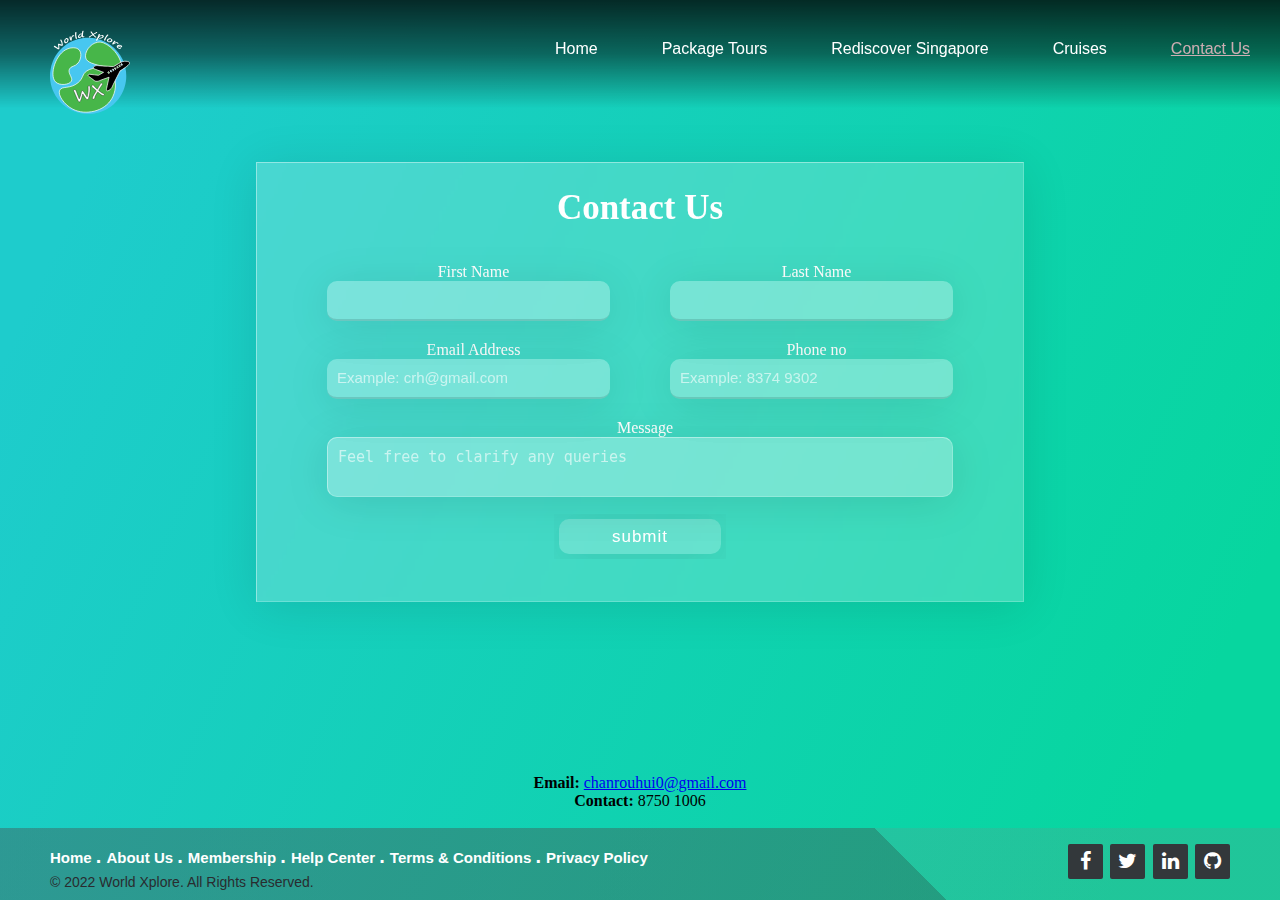
<file: L03/ContactUs.html>
<html>

<head>
    <title></title>
    <link rel="stylesheet" href="ContactusStyle.css">
    <link rel="stylesheet" href="style.css">
    <link rel='stylesheet' href='https://cdnjs.cloudflare.com/ajax/libs/font-awesome/4.7.0/css/font-awesome.min.css'>      
    <meta name="viewport" content="width=device-width, initial-scale=1.0">
</head>

<body>
    <header>
        <div class="logo">
            <svg version="1.1" id="Layer_1" xmlns="http://www.w3.org/2000/svg"
                xmlns:xlink="http://www.w3.org/1999/xlink" x="0px" y="0px" viewBox="0 0 308.87 324.51"
                style="enable-background:new 0 0 308.87 324.51;" xml:space="preserve">
                <style type="text/css">
                    .st0 {
                        fill: #47C7F0;
                    }

                    .st1 {
                        fill: #47B649;
                        stroke: #FFFFFF;
                        stroke-width: 2.7705;
                        stroke-miterlimit: 10;
                    }

                    .st2 {
                        fill: #FFFFFF;
                        stroke: #000000;
                        stroke-width: 1.3852;
                        stroke-miterlimit: 10;
                    }

                    .st3 {
                        stroke: #FFFFFF;
                        stroke-width: 2.7705;
                        stroke-miterlimit: 10;
                    }

                    .st4 {
                        fill: #FFFFFF;
                    }
                </style>
                <g>
                    <g>
                        <path class="st0" d="M294.51,177.25c0,7.29-0.53,14.46-1.55,21.46c-10.39,71.17-71.66,125.81-145.7,125.81
                   c-65.66,0-121.29-42.97-140.28-102.34c-2.73-8.51-4.7-17.33-5.83-26.43C0.39,189.69,0,183.51,0,177.25c0-6.91,0.47-13.7,1.4-20.35
                   h0.01c1.7-12.51,5.01-24.5,9.67-35.79C33.16,67.64,85.82,30,147.26,30c23.31,0,45.35,5.42,64.94,15.06
                   c8.46,4.17,16.47,9.11,23.92,14.78c7.45,5.64,14.35,11.97,20.6,18.91c2.08,2.3,4.09,4.68,6.01,7.12
                   c6.91,8.73,12.87,18.26,17.68,28.44c0.64,1.32,1.25,2.66,1.83,4c3.57,8.16,6.43,16.72,8.48,25.59
                   C293.2,154.62,294.51,165.78,294.51,177.25z" />
                        <path class="st1" d="M274.6,139.8c-0.24,1.3-0.57,2.51-1.04,3.63c-0.55,1.36-1.29,2.56-2.22,3.62
                   c-4.34,4.93-12.87,4.96-27.46,2.22c-3.57-0.66-7.51-1.51-11.84-2.48c-4.29-0.96-8.99-2.05-14.09-3.26
                   c-49.76-11.72-74.64-17.56-79.79-35.21c-6.46-22.09,16.55-56.31,45.75-61.01c8.02-1.29,15.42-0.19,22.12,2.15
                   c9.89,3.45,18.24,9.6,24.78,14.74c0.83,0.65,1.62,1.27,2.38,1.88c6.28,4.99,12.13,10.82,17.36,17.07
                   c1.95,2.33,3.81,4.71,5.57,7.12c6.84,9.38,12.2,19.25,15.4,28.27c0.73,2.04,1.36,4.03,1.86,5.96
                   C274.9,130.27,275.36,135.51,274.6,139.8z" />
                        <path class="st1" d="M69.23,72.24c-47.9,17.13-73.04,102.18-48.11,127.9c15.78,16.28,54.3,11.54,61.6-2.93
                   c6.68-13.24-15.26-29.65-7.63-46.35c5.87-12.84,21.2-8.27,33.44-23.47c11.4-14.16,14.96-39.03,3.52-51.04
                   C101.51,65.28,80.98,68.04,69.23,72.24z" />
                        <path class="st1" d="M108.54,203.36c20.76-17.66,14.62-32.24,33.44-45.17c24.2-16.64,69.86-16.95,95.04,11.15
                   c26.87,29.98,14.02,73.99,1.76,95.63c-28.4,50.14-101.91,65.39-150.19,41.07c-33.69-16.97-60.03-55.7-51.04-73.92
                   C45.91,215.15,78.49,228.92,108.54,203.36z" />
                        <g>
                            <path class="st2" d="M148.55,265.81c-0.22,0.6-0.7,1.18-1.44,1.74c-0.74,0.56-1.39,0.9-1.94,1.02c-1.48,0.32-2.98-0.14-4.5-1.39
                       c-1.52-1.24-4.11-4.67-7.76-10.29c-3.65-5.61-5.71-8.94-6.19-9.96l-5.01,16.47c-2.77,9.11-4.91,13.82-6.41,14.14
                       c-1.08,0.23-2.06,0.17-2.94-0.18c-0.88-0.35-1.83-1.21-2.86-2.59c-1.02-1.37-2.69-4.56-5.01-9.56c-2.32-5-4.53-10.08-6.64-15.25
                       c-2.11-5.16-3.46-8.34-4.03-9.53c-0.38-0.8-0.71-1.43-1-1.9c-0.95-1.64-1.51-2.86-1.68-3.65c-0.21-0.97,0.02-2.01,0.68-3.1
                       c0.66-1.1,1.57-1.77,2.71-2.02c2.09-0.45,3.92,0.9,5.47,4.07c1.55,3.16,2.54,5.42,2.94,6.79l2.06,5.4
                       c0.67,1.82,1.44,3.76,2.32,5.83c0.92,2.15,1.69,4,2.29,5.53c2.02,5.12,3.22,7.93,3.61,8.43c2.71-7.45,4.47-12.52,5.28-15.19
                       c0.81-2.68,1.92-7.07,3.33-13.18c0.19-0.62,0.58-1.23,1.18-1.83c0.6-0.6,1.26-0.98,1.99-1.14c0.95-0.2,1.85,0.11,2.69,0.94
                       c0.85,0.83,2.47,3.09,4.88,6.77c0.12,0.23,0.29,0.5,0.52,0.82l4.2,6.5c3.74,5.82,5.75,8.78,6.02,8.88
                       c3.75-13.28,4.91-26.3,3.48-39.07c-0.18-0.86,0.05-1.62,0.7-2.28c0.65-0.66,1.48-1.09,2.47-1.31c1.37-0.29,2.43-0.08,3.18,0.65
                       c0.75,0.73,1.25,1.62,1.47,2.68c0.47,2.18,0.61,5.76,0.43,10.72c-0.18,4.96-0.85,10.43-2.02,16.4l-0.47,2.49
                       c-0.1,0.69-1.08,4.8-2.93,12.32C149.09,263.29,148.72,264.9,148.55,265.81z" />
                            <path class="st2" d="M182.78,228.37c0.04-0.01,0.24-0.37,0.59-1.1c6.59-11.33,10.52-17.83,11.81-19.52
                       c1.29-1.68,2.23-2.59,2.82-2.72c0.84-0.18,1.88,0.06,3.13,0.71c1.25,0.66,1.96,1.42,2.15,2.3c0.17,0.77-0.7,2.41-2.61,4.92
                       c-1.59,2.16-3.39,4.89-5.4,8.18l-1.05,1.57c-4.27,6.2-6.33,9.68-6.16,10.45c0.09,0.4,2.18,2.16,6.27,5.29
                       c4.1,3.13,7.08,5.02,8.94,5.66c1.95,0.69,3.56,1.57,4.84,2.64c1.28,1.08,1.97,1.82,2.06,2.24c0.18,0.84-0.02,1.69-0.61,2.57
                       c-0.58,0.88-1.37,1.42-2.36,1.63c-1.98,0.43-4.08,0.07-6.28-1.06c-2.2-1.13-5.33-3.43-9.4-6.89c-3.4-2.87-5.88-4.88-7.42-6.05
                       c-0.43,0.78-1.49,2.56-3.18,5.32c-4.66,7.62-7.11,12.53-7.36,14.72c-0.35,2.36-0.65,3.9-0.89,4.62c-0.25,0.72-0.76,1.39-1.52,2
                       c-0.77,0.61-1.78,1.06-3.04,1.33c-2.45,0.52-3.92-0.36-4.41-2.65c-0.36-1.67,0.42-4.47,2.34-8.37c1.92-3.9,4.99-9.16,9.22-15.76
                       l2.85-4.62c0.31-0.48,0.53-0.86,0.65-1.14c-0.51-0.56-1.22-1.19-2.14-1.89c-1.76-1.33-4.73-3.86-8.89-7.59
                       c-4.17-3.73-6.35-6.08-6.56-7.05c-0.24-1.12-0.08-2.32,0.49-3.6c0.57-1.28,1.28-2,2.14-2.19c0.95-0.2,1.85-0.12,2.72,0.25
                       c0.86,0.37,1.93,1.35,3.19,2.95C173.19,219.89,177.55,224.17,182.78,228.37z" />
                        </g>
                        <path class="st3"
                            d="M307.28,125.95c-1.62-4.47-13.01-5.72-19.64-5.29c-6.01,0.4-10.68,2.35-13.49,3.82c-3.45,1.99-6.91,4-10.36,6
                   c-6.25,3.62-12.49,7.23-18.74,10.85c-4.42-0.28-8.84-0.55-13.26-0.83c-2.31-0.15-4.61-0.29-6.93-0.44
                   c-0.9-0.06-1.81-0.11-2.72-0.17c-7.01-0.44-14-0.89-21.01-1.33c-8.03-0.46-13.87-0.87-17.88-1.18c-0.97-0.07-2.05-0.15-3.52,0
                   c-6.28,0.68-12.84,5.04-12.62,8.51c0.19,2.81,4.86,4.54,9.97,6.46c7.06,2.62,13.94,5.18,21.58,8.03c2.63,0.98,5.36,1.99,8.21,3.06
                   c-4.13,2.38-8.26,4.78-12.38,7.18c-2.48,1.43-4.96,2.87-7.44,4.31c-5.18-0.62-10.38-1.23-15.56-1.86
                   c-6.34-0.75-12.69-1.51-19.05-2.26c-2.3,0.57-5.13,1.59-5.57,3.52c-0.39,1.73,1.3,3.35,5.43,6.5c1.99,1.52,4.57,3.39,7.76,5.82
                   c11.04,8.39,12.27,10.25,16.72,11.15c1.79,0.36,3.52,0.44,5.14,0.35c3.74-0.21,6.97-1.37,9.23-2.4
                   c6.46-2.96,19.55-7.3,36.96-13.49c-3.57,16.04-6.61,29.88-9.39,42.22c-0.78,3.44-1.68,8.3,0.6,9.97
                   c3.16,2.35,11.64-2.26,16.71-8.21c0.51-0.6,0.97-1.19,1.39-1.77c1.77-2.45,2.63-4.5,2.81-4.93c3.67-8.69,14.66-30.63,30.7-61.91
                   C301.93,139,308.84,130.23,307.28,125.95z M249.43,146.48l1.41-0.9c0.57-0.37,1.34-0.21,1.7,0.37l2.34,3.64
                   c0.37,0.57,0.21,1.34-0.37,1.7l-1.41,0.91c-0.57,0.36-1.33,0.19-1.7-0.37l-2.34-3.66C248.68,147.62,248.86,146.85,249.43,146.48z
                    M241.31,151.22l1.41-0.9c0.57-0.37,1.34-0.21,1.7,0.37l2.34,3.64c0.37,0.58,0.21,1.34-0.37,1.72l-1.41,0.9
                   c-0.57,0.37-1.33,0.19-1.7-0.37l-2.34-3.64C240.58,152.35,240.75,151.59,241.31,151.22z M232.96,156.54l1.4-0.91
                   c0.58-0.36,1.34-0.19,1.72,0.37l2.34,3.66c0.36,0.57,0.19,1.33-0.37,1.7l-1.41,0.9c-0.58,0.37-1.34,0.21-1.7-0.37l-2.34-3.64
                   C232.21,157.67,232.38,156.9,232.96,156.54z M223.49,163.71c-0.36-0.57-0.19-1.33,0.37-1.7l1.34-0.86l0.07-0.04
                   c0.57-0.37,1.34-0.21,1.7,0.37l2.34,3.64c0.37,0.58,0.21,1.34-0.37,1.7l-1.41,0.91c-0.57,0.36-1.33,0.19-1.7-0.37l-1.66-2.59
                   L223.49,163.71z M263.3,146.13l-1.4,0.91c-0.58,0.36-1.34,0.19-1.72-0.37l-0.07-0.11l-2.27-3.55c-0.36-0.57-0.19-1.34,0.37-1.7
                   l1.41-0.9c0.58-0.37,1.34-0.21,1.7,0.37l1.08,1.68l1.26,1.97C264.04,145,263.88,145.77,263.3,146.13z M271.18,140.88l-1.41,0.9
                   c-0.57,0.37-1.34,0.21-1.7-0.37l-2.34-3.64c-0.37-0.58-0.21-1.34,0.37-1.72l1.41-0.9c0.57-0.37,1.33-0.19,1.7,0.37l2.34,3.64
                   C271.93,139.75,271.75,140.51,271.18,140.88z M279.17,135.63l-1.4,0.91c-0.58,0.36-1.34,0.19-1.72-0.37l-2.34-3.66
                   c-0.36-0.57-0.19-1.33,0.37-1.7l1.41-0.9c0.58-0.37,1.34-0.21,1.7,0.37l2.34,3.64C279.92,134.51,279.75,135.27,279.17,135.63z" />
                    </g>
                    <g>
                        <path class="st4" d="M49.8,57.99c0.01,0.31-0.11,0.71-0.37,1.18c-0.26,0.48-0.51,0.83-0.77,1.06c-0.67,0.62-1.51,0.94-2.52,0.95
                   c-1.01,0.01-2.97-0.5-5.9-1.53c-2.93-1.03-4.61-1.68-5.05-1.93l0.76,8.29c0.42,4.59,0.28,7.2-0.4,7.83
                   c-0.49,0.46-0.99,0.76-1.5,0.92c-0.51,0.15-1.15,0.13-1.94-0.08c-0.78-0.21-2.24-0.93-4.39-2.16c-2.14-1.23-4.25-2.53-6.33-3.9
                   c-2.07-1.37-3.37-2.19-3.9-2.48c-0.34-0.19-0.64-0.34-0.87-0.43c-0.8-0.34-1.32-0.64-1.56-0.9c-0.29-0.32-0.39-0.81-0.27-1.48
                   c0.11-0.66,0.43-1.24,0.95-1.72c0.96-0.88,2.13-0.95,3.53-0.2c1.4,0.75,2.34,1.33,2.81,1.74l2.09,1.48
                   c0.69,0.51,1.46,1.03,2.31,1.56c0.89,0.56,1.63,1.04,2.24,1.45c2.02,1.38,3.18,2.11,3.47,2.18c-0.12-3.9-0.25-6.53-0.37-7.87
                   c-0.13-1.35-0.44-3.48-0.95-6.41c-0.03-0.31,0.05-0.69,0.23-1.13c0.18-0.44,0.43-0.82,0.77-1.12c0.43-0.4,0.94-0.57,1.53-0.52
                   c0.59,0.05,1.84,0.41,3.77,1.08c0.1,0.05,0.24,0.1,0.42,0.16l3.38,1.2c3.01,1.08,4.6,1.6,4.76,1.55
                   c-0.76-6.59-2.76-12.21-5.99-16.86c-0.26-0.28-0.29-0.67-0.1-1.15c0.2-0.48,0.52-0.94,0.97-1.35c0.62-0.58,1.19-0.84,1.72-0.81
                   c0.52,0.04,0.94,0.23,1.26,0.58c0.66,0.72,1.44,2.11,2.33,4.16c0.89,2.05,1.64,4.47,2.24,7.26l0.26,1.16
                   c0.08,0.31,0.41,2.29,0.98,5.93C49.57,56.8,49.71,57.57,49.8,57.99z" />
                        <path class="st4" d="M71.56,36.35c0.37,2.46-0.16,5.03-1.59,7.69c-1.43,2.66-3.25,4.63-5.46,5.91c-1.75,1.02-3.47,1.39-5.14,1.12
                   c-1.67-0.27-2.9-1.08-3.69-2.44c-1.28-2.21-1.5-4.99-0.65-8.34c0.84-3.35,2.75-5.88,5.73-7.61c2.03-1.17,3.98-1.58,5.86-1.22
                   c1.88,0.36,3.26,1.28,4.13,2.78c0.38,0.65,0.65,1.35,0.81,2.09L71.56,36.35z M59.97,37.64c-0.52,1.01-0.84,2.33-0.96,3.95
                   c-0.12,1.62,0.16,3.02,0.84,4.2c0.41,0.71,0.93,1.19,1.56,1.45c0.63,0.25,1.24,0.21,1.83-0.13c1.47-0.85,2.63-2.36,3.49-4.54
                   c0.86-2.18,0.83-4.05-0.07-5.62c-0.51-0.88-1.19-1.46-2.03-1.73c-0.85-0.27-1.73-0.14-2.65,0.4c-0.88,0.51-1.54,1.18-1.98,2.02
                   L59.97,37.64z" />
                        <path class="st4" d="M80.66,32.69l0.15-0.57c0.66-2.85,1.6-5.32,2.82-7.41c1.22-2.1,2.68-3.48,4.38-4.15
                   c1.3-0.51,2.46-0.67,3.48-0.48c1.03,0.19,1.68,0.64,1.96,1.35c0.18,0.44,0.18,0.88,0.03,1.31c-0.15,0.43-0.48,0.74-0.98,0.94
                   c-0.79,0.31-1.6,0.36-2.44,0.15c-0.58-0.12-1-0.13-1.27-0.03c-0.95,0.38-2.13,2.08-3.52,5.11c-1.39,3.03-1.79,5.98-1.19,8.84
                   c0.17,0.83,0.07,1.49-0.29,1.99c-0.36,0.5-0.96,0.91-1.78,1.24c-0.88,0.35-1.64,0.23-2.3-0.34c-0.66-0.58-1.31-1.68-1.95-3.32
                   c-0.27-0.67-0.6-1.59-1-2.75c-0.38-1.1-0.75-2.47-1.12-4.12c-0.1-0.43-0.18-0.77-0.24-1.01c-0.24-0.95-0.36-1.62-0.34-2.01
                   c0.01-0.39,0.23-0.84,0.65-1.35c0.42-0.51,0.95-0.89,1.6-1.14c0.69-0.27,1.27-0.33,1.73-0.19c0.47,0.14,0.77,0.39,0.91,0.73
                   c0.17,0.43,0.24,1.44,0.2,3.03c-0.02,0.55,0.03,1.18,0.15,1.89L80.66,32.69z" />
                        <path class="st4" d="M99.32,7.81c1.43-0.39,2.29-0.02,2.6,1.11c0.14,0.52,0.19,1.1,0.16,1.75c-0.03,0.65-0.17,2.28-0.41,4.88
                   c-0.18,1.89-0.16,3.89,0.05,6c0.22,2.11,0.48,3.74,0.79,4.87c0.33,1.21,0.85,2.62,1.56,4.22c0.19,0.43,0.3,0.7,0.33,0.82
                   c0.16,0.57,0,1.14-0.47,1.71c-0.47,0.57-1.05,0.95-1.73,1.13c-0.94,0.26-1.68,0.12-2.24-0.42c-0.56-0.54-1.05-1.58-1.47-3.14
                   c-0.92-3.35-1.45-7.45-1.6-12.29c-0.15-4.84,0.01-7.77,0.47-8.78C97.81,8.67,98.47,8.04,99.32,7.81z" />
                        <path class="st4" d="M123.23,23.8c-2.97,4.11-6.23,6.44-9.78,6.96c-1.44,0.21-2.65-0.02-3.66-0.71c-1-0.69-1.6-1.66-1.78-2.92
                   c-0.38-2.56,0.69-5.31,3.2-8.27c2.51-2.96,5.25-4.65,8.22-5.1c1.71-0.25,2.97-0.11,3.78,0.43c0.54-3.36,0.84-5.46,0.91-6.29
                   c0.18-1.55,0.38-2.59,0.57-3.12c0.2-0.53,0.55-0.97,1.07-1.32c0.51-0.35,0.98-0.56,1.38-0.62c0.69-0.1,1.25,0.02,1.68,0.38
                   c0.43,0.36,0.69,0.85,0.78,1.48c0.04,0.27-0.14,1.11-0.54,2.5c-0.66,2.26-1.18,4.95-1.57,8.07c-0.39,3.12-0.45,5.57-0.19,7.34
                   c0.25,1.69,0.89,2.46,1.92,2.31c0.53-0.08,1.07-0.27,1.64-0.56c0.57-0.28,0.97-0.44,1.22-0.48c0.66-0.1,1.04,0.13,1.12,0.69
                   c0.1,0.68-0.47,1.45-1.72,2.32c-1.25,0.87-2.47,1.4-3.68,1.58c-1.3,0.19-2.38-0.16-3.23-1.07
                   C123.72,26.49,123.28,25.29,123.23,23.8z M119.86,16.6c-1.77,0.26-3.48,1.52-5.12,3.76c-1.64,2.25-2.34,4.18-2.09,5.81
                   c0.14,0.95,0.7,1.35,1.67,1.21c1.65-0.25,3.46-1.6,5.44-4.07c1.97-2.46,2.87-4.31,2.68-5.55c-0.06-0.37-0.32-0.68-0.8-0.94
                   C121.16,16.57,120.56,16.49,119.86,16.6z" />
                        <path class="st4" d="M167.2,15.1c0.03,0,0.21-0.12,0.54-0.36c5.81-3.6,9.24-5.65,10.28-6.14c1.04-0.49,1.75-0.71,2.11-0.66
                   c0.52,0.06,1.08,0.33,1.68,0.79c0.61,0.47,0.89,0.9,0.84,1.29c-0.04,0.34-0.83,0.88-2.38,1.61c-1.3,0.64-2.83,1.47-4.57,2.5
                   l-0.88,0.48c-3.57,1.86-5.37,2.97-5.41,3.31c-0.02,0.18,0.88,1.24,2.7,3.19c1.82,1.95,3.21,3.2,4.18,3.76
                   c1.01,0.6,1.78,1.22,2.33,1.87c0.55,0.65,0.82,1.07,0.79,1.25c-0.04,0.37-0.31,0.69-0.8,0.96c-0.49,0.27-1.04,0.36-1.66,0.29
                   c-1.22-0.14-2.37-0.62-3.45-1.44c-1.08-0.82-2.48-2.27-4.22-4.34c-1.47-1.73-2.54-2.95-3.23-3.68c-0.39,0.25-1.31,0.81-2.78,1.68
                   c-4.04,2.39-6.33,4.01-6.86,4.88c-0.62,0.91-1.06,1.5-1.33,1.76c-0.27,0.26-0.68,0.45-1.24,0.58c-0.55,0.13-1.22,0.15-1.99,0.06
                   c-1.51-0.18-2.2-0.78-2.08-1.8c0.09-0.75,1.03-1.77,2.83-3.07c1.8-1.3,4.51-2.97,8.12-5.01l2.46-1.45
                   c0.27-0.15,0.46-0.27,0.58-0.37c-0.2-0.31-0.5-0.69-0.9-1.12c-0.79-0.83-2.05-2.35-3.81-4.55c-1.75-2.2-2.61-3.52-2.56-3.95
                   c0.06-0.5,0.37-0.97,0.92-1.4c0.55-0.43,1.1-0.62,1.63-0.56c0.58,0.07,1.09,0.25,1.53,0.54c0.43,0.29,0.88,0.87,1.33,1.73
                   C163.14,10.07,164.91,12.53,167.2,15.1z" />
                        <path class="st4"
                            d="M187,31.13c-0.41,0.61-0.91,1.56-1.51,2.85l-2.5,5.36c-0.41,0.87-0.89,1.42-1.44,1.65
                   c-0.55,0.23-1.16,0.25-1.82,0.07c-0.59-0.16-1.11-0.48-1.56-0.95c-0.45-0.47-0.62-0.9-0.51-1.29c0.21-0.77,0.62-1.62,1.23-2.54
                   c3.53-5.14,6.23-10.73,8.1-16.79l0.08-0.29c0.35-1.28,0.64-2.12,0.85-2.51c0.22-0.4,0.6-0.69,1.16-0.89
                   c0.56-0.2,1.27-0.17,2.12,0.06c1.44,0.4,1.94,1.39,1.5,2.98c-0.18,0.65-0.65,1.71-1.41,3.17l-0.47,0.93c2-1.4,4.21-2.41,6.61-3.04
                   c2.4-0.63,4.42-0.71,6.06-0.26c1.48,0.41,2.63,1.14,3.46,2.18c0.83,1.05,1.08,2.15,0.76,3.31c-0.85,3.08-3.27,5.43-7.28,7.04
                   c-4,1.61-7.62,1.97-10.85,1.08C188.05,32.85,187.19,32.14,187,31.13z M201.82,22.69c-1.61-0.44-4.01,0.12-7.2,1.68
                   c-3.19,1.56-4.97,3-5.33,4.29c-0.09,0.33,0.05,0.69,0.44,1.08c0.38,0.39,0.88,0.67,1.49,0.83c1.68,0.46,3.86,0.04,6.56-1.27
                   c2.69-1.31,4.29-2.85,4.78-4.62c0.16-0.59,0.15-1.05-0.02-1.38C202.35,22.98,202.11,22.77,201.82,22.69z" />
                        <path class="st4"
                            d="M223.64,17.73c1.38,0.53,1.86,1.34,1.44,2.43c-0.19,0.5-0.49,1-0.91,1.5c-0.41,0.5-1.49,1.73-3.22,3.69
                   c-1.26,1.41-2.43,3.04-3.51,4.87c-1.08,1.83-1.82,3.29-2.25,4.39c-0.45,1.17-0.86,2.62-1.24,4.33c-0.1,0.46-0.18,0.74-0.22,0.85
                   c-0.21,0.55-0.68,0.92-1.39,1.1c-0.71,0.18-1.4,0.14-2.07-0.11c-0.91-0.35-1.43-0.9-1.56-1.66c-0.13-0.76,0.09-1.9,0.67-3.4
                   c1.25-3.24,3.24-6.86,5.98-10.86c2.74-3.99,4.6-6.26,5.58-6.8C221.93,17.53,222.83,17.42,223.64,17.73z" />
                        <path class="st4" d="M239.13,44.31c-1.84,1.68-4.26,2.67-7.27,2.97c-3,0.3-5.65-0.11-7.96-1.23c-1.82-0.89-3.08-2.1-3.79-3.65
                   c-0.71-1.54-0.72-3.02-0.04-4.42c1.12-2.29,3.3-4.03,6.56-5.19c3.25-1.17,6.42-1,9.51,0.51c2.1,1.03,3.53,2.42,4.29,4.18
                   s0.75,3.42-0.01,4.98c-0.33,0.68-0.76,1.29-1.29,1.84L239.13,44.31z M231.6,35.41c-1.13,0.13-2.4,0.6-3.82,1.41
                   c-1.41,0.81-2.42,1.82-3.01,3.04c-0.36,0.74-0.47,1.44-0.33,2.1c0.14,0.66,0.52,1.14,1.13,1.45c1.53,0.74,3.43,0.87,5.72,0.36
                   c2.29-0.5,3.83-1.57,4.62-3.2c0.45-0.92,0.55-1.8,0.3-2.65c-0.25-0.85-0.85-1.51-1.81-1.98c-0.91-0.45-1.84-0.62-2.79-0.52
                   L231.6,35.41z" />
                        <path class="st4" d="M247.35,49.53l0.55-0.21c2.69-1.14,5.24-1.82,7.66-2.06c2.42-0.24,4.39,0.13,5.93,1.11
                   c1.18,0.75,1.99,1.6,2.43,2.54c0.45,0.94,0.46,1.73,0.05,2.38c-0.26,0.4-0.6,0.66-1.04,0.79c-0.44,0.13-0.88,0.05-1.33-0.24
                   c-0.72-0.46-1.23-1.08-1.55-1.89c-0.24-0.54-0.48-0.89-0.72-1.04c-0.87-0.55-2.93-0.5-6.21,0.15c-3.27,0.65-5.89,2.05-7.85,4.22
                   c-0.57,0.62-1.17,0.93-1.79,0.93c-0.62,0-1.3-0.24-2.05-0.72c-0.8-0.51-1.15-1.2-1.07-2.06c0.08-0.87,0.6-2.05,1.55-3.53
                   c0.39-0.61,0.93-1.42,1.64-2.42c0.67-0.95,1.56-2.06,2.68-3.33c0.29-0.33,0.52-0.59,0.67-0.79c0.62-0.75,1.1-1.24,1.43-1.46
                   c0.33-0.22,0.82-0.31,1.47-0.27c0.65,0.04,1.28,0.25,1.87,0.63c0.62,0.4,1.01,0.83,1.17,1.29c0.16,0.46,0.14,0.85-0.06,1.16
                   c-0.25,0.39-1.03,1.04-2.34,1.94c-0.46,0.31-0.94,0.72-1.44,1.23L247.35,49.53z" />
                        <path class="st4" d="M273.71,72.54c-0.67,0.78-2.38,0.92-5.13,0.44c-2.75-0.49-5.26-1.71-7.54-3.68c-1.75-1.51-2.78-3.1-3.1-4.77
                   c-0.32-1.67,0.14-3.21,1.37-4.63c1.81-2.1,4.54-3.17,8.17-3.24c3.64-0.06,6.62,0.92,8.95,2.93c1.16,1,1.86,2.08,2.1,3.22
                   c0.24,1.14,0.05,2.08-0.59,2.81c-1.13,1.3-3.07,1.8-5.81,1.48c-2.75-0.32-5.67-1.42-8.76-3.31c-0.35-0.22-0.63-0.22-0.81,0
                   c-0.31,0.36-0.39,0.89-0.23,1.6c0.16,0.71,0.61,1.38,1.34,2.01c2.08,1.8,4.82,2.81,8.21,3.04c0.65,0.04,1.16,0.22,1.54,0.55
                   C274.05,71.52,274.14,72.04,273.71,72.54z M265.01,61.54c1.84,1.18,3.72,1.92,5.64,2.23c1.91,0.31,3.14,0.15,3.69-0.48
                   c0.21-0.25,0.3-0.54,0.25-0.87c-0.05-0.33-0.22-0.63-0.52-0.89c-0.9-0.78-2.31-1.16-4.24-1.15
                   C267.9,60.38,266.29,60.77,265.01,61.54z" />
                    </g>
                </g>
            </svg>
        </div>

        <nav class="navbar">
            <a href="Index.html">Home</a>
            <div class="dropdown">
                <div class="droptext">
                    <a href="#">Package Tours</a>
                </div>
                <div class="dropdown-content">
                    <a href="#">Japan</a>
                    <a href="#">Korea</a>
                    <a href="#">Canada</a>
                </div>
            </div>
            <a href="#">Rediscover Singapore</a>
            <a href="Cruises.html">Cruises</a>
            <a class="currentpage" href="ContactUs.html">Contact Us</a>
        </nav>

    </header>

    <div class="form-container">
        <div class="text">
            Contact Us
        </div>
        <form action="#" class="contact-form">
            <div class="form-row">
                <div class="input-data">
                    <label>First Name</label>
                    <input type="text" id="box" required>
                </div>
                <div class="input-data">
                    <label>Last Name</label>
                    <input type="text" required>
                </div>
            </div>
            <div class="form-row">
                <div class="input-data">
                    <label>Email Address</label>
                    <input type="text" required placeholder="Example: crh@gmail.com">
                </div>
                <div class="input-data">
                    <label>Phone no</label>
                    <input type="text" required placeholder="Example: 8374 9302">
                </div>
            </div>
            <div class="form-row">
                <div class="input-data textarea">
                    <label>Message</label>
                    <textarea cols="30" rows="10" required placeholder="Feel free to clarify any queries"></textarea>
                </div>

            </div>
            <div class="form-row submit-btn">
                <div class="input-data">
                    <div class="inner"></div>
                    <input type="submit" value="submit">
                </div>
            </div>
        </form>
    </div>
    <div class="row">
        <p class="detials">
            <strong>Email: </strong><a href="mailto:chanrouhui0@gmail.com">chanrouhui0@gmail.com</a>
            <br>
            <strong>Contact: </strong>8750 1006
        </p>
    </div>
    <footer class="footer-distributed dark-theme">

        <div class="footer-right">

            <a href="#"><i class="fa fa-facebook"></i></a>
            <a href="#"><i class="fa fa-twitter"></i></a>
            <a href="#"><i class="fa fa-linkedin"></i></a>
            <a href="#"><i class="fa fa-github"></i></a>

        </div>

        <div class="footer-left">
            <p class="footer-links">
                <a class="link-1" href="#">Home</a>

                <a href="#">About Us</a>

                <a href="#">Membership</a>

                <a href="#">Help Center</a>

                <a href="#">Terms & Conditions</a>

                <a href="#">Privacy Policy</a>
            </p>
            <p>&copy; 2022 World Xplore. All Rights Reserved.</p>
        </div>
    </footer>
</body>
</html>
</file>
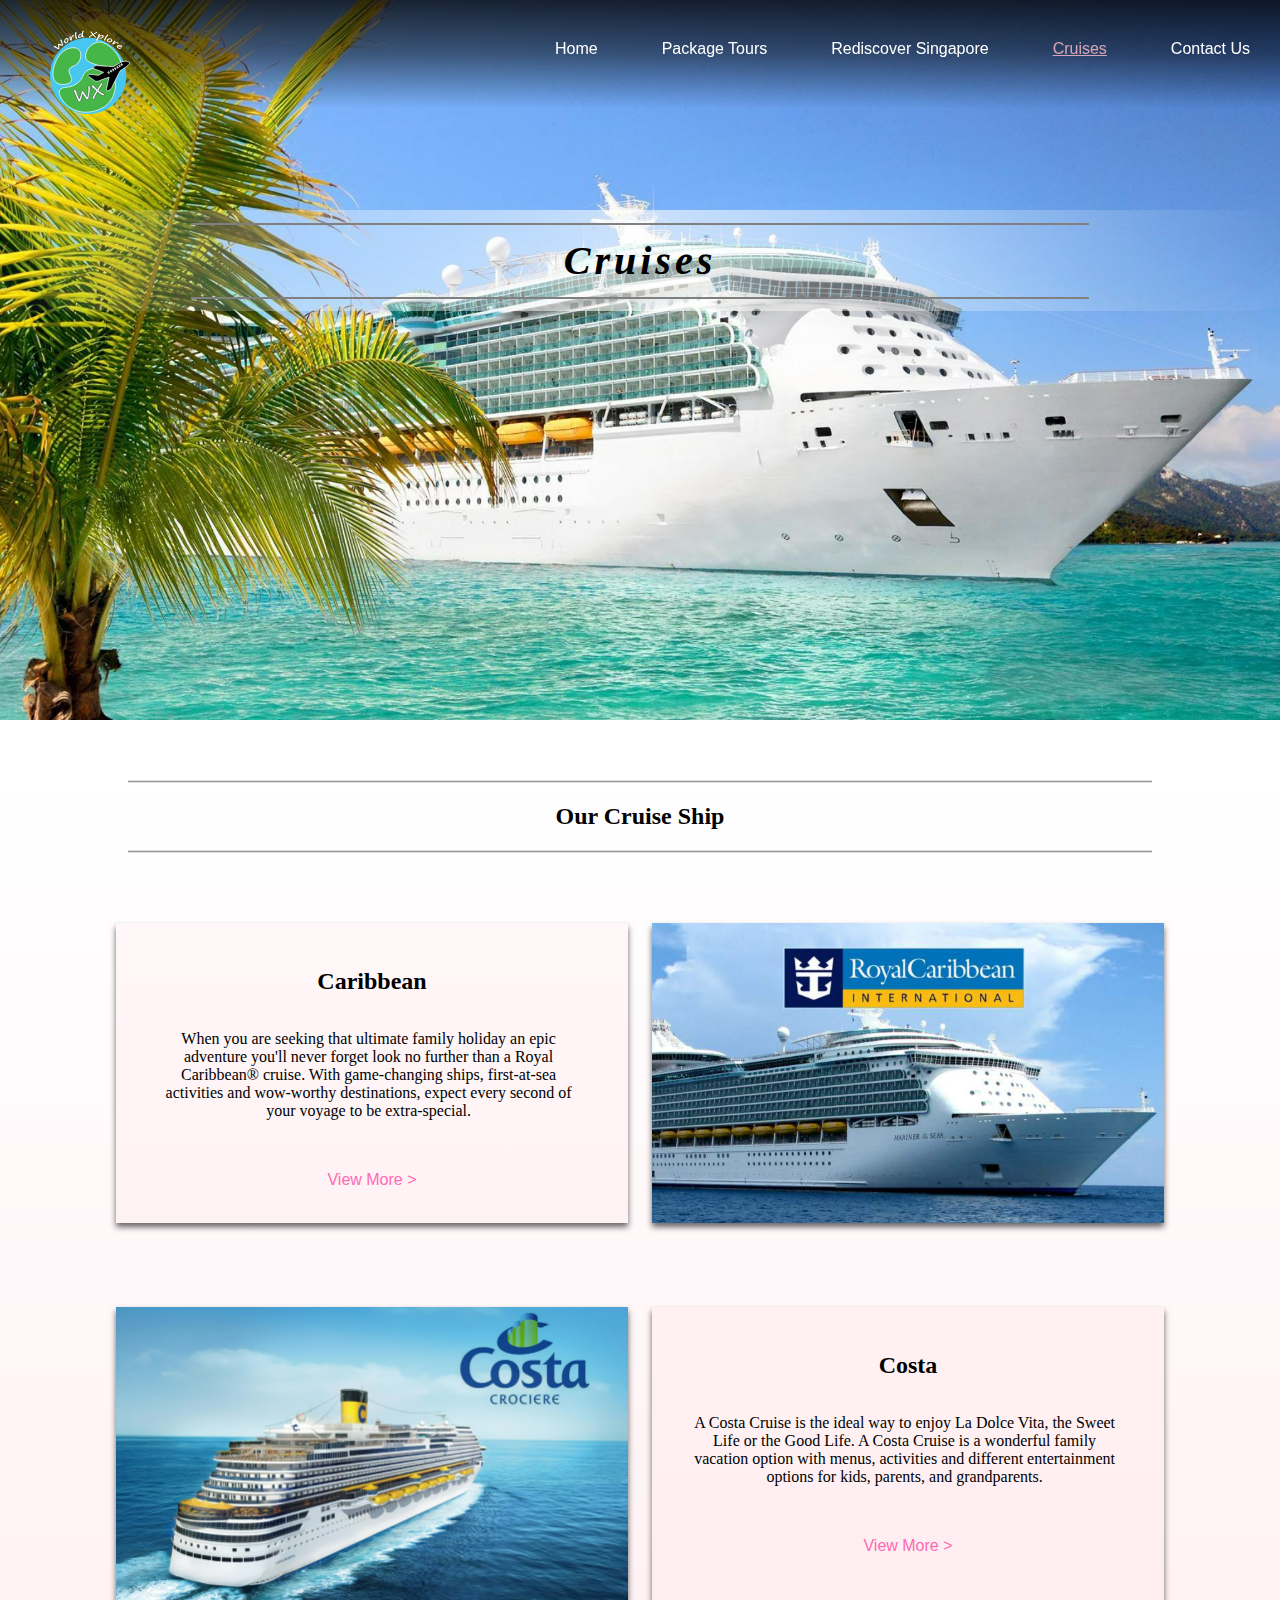
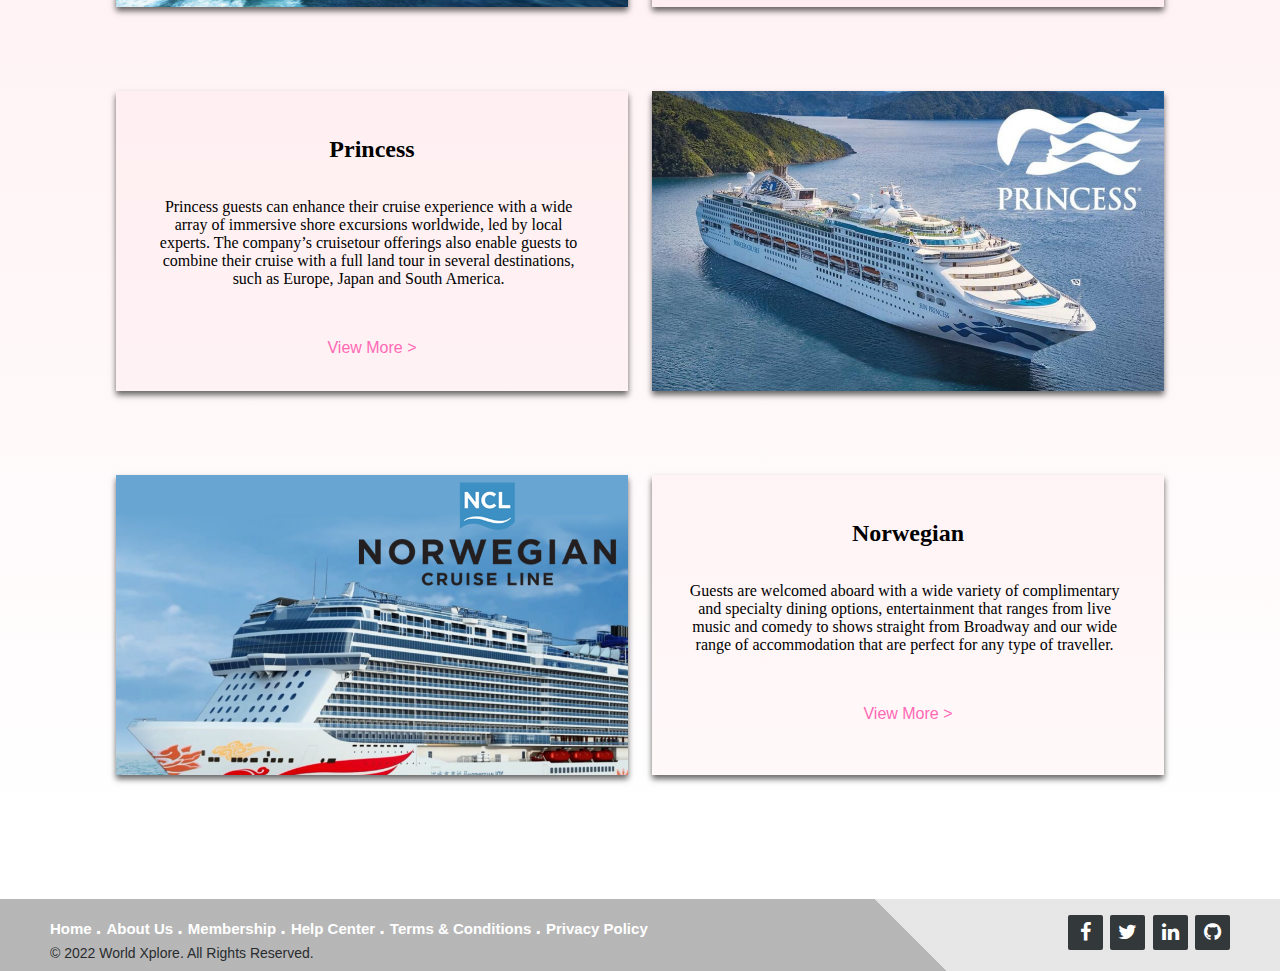
<file: L03/Cruises.html>
<html>

<head>
    <title></title>
    <link rel="stylesheet" href="CruisesStyle.css">
    <link rel="stylesheet" href="style.css">
    <link rel='stylesheet' href='https://cdnjs.cloudflare.com/ajax/libs/font-awesome/4.7.0/css/font-awesome.min.css'>  
    <meta name="viewport" content="width=device-width, initial-scale=1.0">    
</head>

<body>

    <body>
        <header>
            <div class="logo">
                <svg version="1.1" id="Layer_1" xmlns="http://www.w3.org/2000/svg"
                    xmlns:xlink="http://www.w3.org/1999/xlink" x="0px" y="0px" viewBox="0 0 308.87 324.51"
                    style="enable-background:new 0 0 308.87 324.51;" xml:space="preserve">
                    <style type="text/css">
                        .st0 {
                            fill: #47C7F0;
                        }

                        .st1 {
                            fill: #47B649;
                            stroke: #FFFFFF;
                            stroke-width: 2.7705;
                            stroke-miterlimit: 10;
                        }

                        .st2 {
                            fill: #FFFFFF;
                            stroke: #000000;
                            stroke-width: 1.3852;
                            stroke-miterlimit: 10;
                        }

                        .st3 {
                            stroke: #FFFFFF;
                            stroke-width: 2.7705;
                            stroke-miterlimit: 10;
                        }

                        .st4 {
                            fill: #FFFFFF;
                        }
                    </style>
                    <g>
                        <g>
                            <path class="st0" d="M294.51,177.25c0,7.29-0.53,14.46-1.55,21.46c-10.39,71.17-71.66,125.81-145.7,125.81
                   c-65.66,0-121.29-42.97-140.28-102.34c-2.73-8.51-4.7-17.33-5.83-26.43C0.39,189.69,0,183.51,0,177.25c0-6.91,0.47-13.7,1.4-20.35
                   h0.01c1.7-12.51,5.01-24.5,9.67-35.79C33.16,67.64,85.82,30,147.26,30c23.31,0,45.35,5.42,64.94,15.06
                   c8.46,4.17,16.47,9.11,23.92,14.78c7.45,5.64,14.35,11.97,20.6,18.91c2.08,2.3,4.09,4.68,6.01,7.12
                   c6.91,8.73,12.87,18.26,17.68,28.44c0.64,1.32,1.25,2.66,1.83,4c3.57,8.16,6.43,16.72,8.48,25.59
                   C293.2,154.62,294.51,165.78,294.51,177.25z" />
                            <path class="st1" d="M274.6,139.8c-0.24,1.3-0.57,2.51-1.04,3.63c-0.55,1.36-1.29,2.56-2.22,3.62
                   c-4.34,4.93-12.87,4.96-27.46,2.22c-3.57-0.66-7.51-1.51-11.84-2.48c-4.29-0.96-8.99-2.05-14.09-3.26
                   c-49.76-11.72-74.64-17.56-79.79-35.21c-6.46-22.09,16.55-56.31,45.75-61.01c8.02-1.29,15.42-0.19,22.12,2.15
                   c9.89,3.45,18.24,9.6,24.78,14.74c0.83,0.65,1.62,1.27,2.38,1.88c6.28,4.99,12.13,10.82,17.36,17.07
                   c1.95,2.33,3.81,4.71,5.57,7.12c6.84,9.38,12.2,19.25,15.4,28.27c0.73,2.04,1.36,4.03,1.86,5.96
                   C274.9,130.27,275.36,135.51,274.6,139.8z" />
                            <path class="st1" d="M69.23,72.24c-47.9,17.13-73.04,102.18-48.11,127.9c15.78,16.28,54.3,11.54,61.6-2.93
                   c6.68-13.24-15.26-29.65-7.63-46.35c5.87-12.84,21.2-8.27,33.44-23.47c11.4-14.16,14.96-39.03,3.52-51.04
                   C101.51,65.28,80.98,68.04,69.23,72.24z" />
                            <path class="st1" d="M108.54,203.36c20.76-17.66,14.62-32.24,33.44-45.17c24.2-16.64,69.86-16.95,95.04,11.15
                   c26.87,29.98,14.02,73.99,1.76,95.63c-28.4,50.14-101.91,65.39-150.19,41.07c-33.69-16.97-60.03-55.7-51.04-73.92
                   C45.91,215.15,78.49,228.92,108.54,203.36z" />
                            <g>
                                <path class="st2" d="M148.55,265.81c-0.22,0.6-0.7,1.18-1.44,1.74c-0.74,0.56-1.39,0.9-1.94,1.02c-1.48,0.32-2.98-0.14-4.5-1.39
                       c-1.52-1.24-4.11-4.67-7.76-10.29c-3.65-5.61-5.71-8.94-6.19-9.96l-5.01,16.47c-2.77,9.11-4.91,13.82-6.41,14.14
                       c-1.08,0.23-2.06,0.17-2.94-0.18c-0.88-0.35-1.83-1.21-2.86-2.59c-1.02-1.37-2.69-4.56-5.01-9.56c-2.32-5-4.53-10.08-6.64-15.25
                       c-2.11-5.16-3.46-8.34-4.03-9.53c-0.38-0.8-0.71-1.43-1-1.9c-0.95-1.64-1.51-2.86-1.68-3.65c-0.21-0.97,0.02-2.01,0.68-3.1
                       c0.66-1.1,1.57-1.77,2.71-2.02c2.09-0.45,3.92,0.9,5.47,4.07c1.55,3.16,2.54,5.42,2.94,6.79l2.06,5.4
                       c0.67,1.82,1.44,3.76,2.32,5.83c0.92,2.15,1.69,4,2.29,5.53c2.02,5.12,3.22,7.93,3.61,8.43c2.71-7.45,4.47-12.52,5.28-15.19
                       c0.81-2.68,1.92-7.07,3.33-13.18c0.19-0.62,0.58-1.23,1.18-1.83c0.6-0.6,1.26-0.98,1.99-1.14c0.95-0.2,1.85,0.11,2.69,0.94
                       c0.85,0.83,2.47,3.09,4.88,6.77c0.12,0.23,0.29,0.5,0.52,0.82l4.2,6.5c3.74,5.82,5.75,8.78,6.02,8.88
                       c3.75-13.28,4.91-26.3,3.48-39.07c-0.18-0.86,0.05-1.62,0.7-2.28c0.65-0.66,1.48-1.09,2.47-1.31c1.37-0.29,2.43-0.08,3.18,0.65
                       c0.75,0.73,1.25,1.62,1.47,2.68c0.47,2.18,0.61,5.76,0.43,10.72c-0.18,4.96-0.85,10.43-2.02,16.4l-0.47,2.49
                       c-0.1,0.69-1.08,4.8-2.93,12.32C149.09,263.29,148.72,264.9,148.55,265.81z" />
                                <path class="st2" d="M182.78,228.37c0.04-0.01,0.24-0.37,0.59-1.1c6.59-11.33,10.52-17.83,11.81-19.52
                       c1.29-1.68,2.23-2.59,2.82-2.72c0.84-0.18,1.88,0.06,3.13,0.71c1.25,0.66,1.96,1.42,2.15,2.3c0.17,0.77-0.7,2.41-2.61,4.92
                       c-1.59,2.16-3.39,4.89-5.4,8.18l-1.05,1.57c-4.27,6.2-6.33,9.68-6.16,10.45c0.09,0.4,2.18,2.16,6.27,5.29
                       c4.1,3.13,7.08,5.02,8.94,5.66c1.95,0.69,3.56,1.57,4.84,2.64c1.28,1.08,1.97,1.82,2.06,2.24c0.18,0.84-0.02,1.69-0.61,2.57
                       c-0.58,0.88-1.37,1.42-2.36,1.63c-1.98,0.43-4.08,0.07-6.28-1.06c-2.2-1.13-5.33-3.43-9.4-6.89c-3.4-2.87-5.88-4.88-7.42-6.05
                       c-0.43,0.78-1.49,2.56-3.18,5.32c-4.66,7.62-7.11,12.53-7.36,14.72c-0.35,2.36-0.65,3.9-0.89,4.62c-0.25,0.72-0.76,1.39-1.52,2
                       c-0.77,0.61-1.78,1.06-3.04,1.33c-2.45,0.52-3.92-0.36-4.41-2.65c-0.36-1.67,0.42-4.47,2.34-8.37c1.92-3.9,4.99-9.16,9.22-15.76
                       l2.85-4.62c0.31-0.48,0.53-0.86,0.65-1.14c-0.51-0.56-1.22-1.19-2.14-1.89c-1.76-1.33-4.73-3.86-8.89-7.59
                       c-4.17-3.73-6.35-6.08-6.56-7.05c-0.24-1.12-0.08-2.32,0.49-3.6c0.57-1.28,1.28-2,2.14-2.19c0.95-0.2,1.85-0.12,2.72,0.25
                       c0.86,0.37,1.93,1.35,3.19,2.95C173.19,219.89,177.55,224.17,182.78,228.37z" />
                            </g>
                            <path class="st3"
                                d="M307.28,125.95c-1.62-4.47-13.01-5.72-19.64-5.29c-6.01,0.4-10.68,2.35-13.49,3.82c-3.45,1.99-6.91,4-10.36,6
                   c-6.25,3.62-12.49,7.23-18.74,10.85c-4.42-0.28-8.84-0.55-13.26-0.83c-2.31-0.15-4.61-0.29-6.93-0.44
                   c-0.9-0.06-1.81-0.11-2.72-0.17c-7.01-0.44-14-0.89-21.01-1.33c-8.03-0.46-13.87-0.87-17.88-1.18c-0.97-0.07-2.05-0.15-3.52,0
                   c-6.28,0.68-12.84,5.04-12.62,8.51c0.19,2.81,4.86,4.54,9.97,6.46c7.06,2.62,13.94,5.18,21.58,8.03c2.63,0.98,5.36,1.99,8.21,3.06
                   c-4.13,2.38-8.26,4.78-12.38,7.18c-2.48,1.43-4.96,2.87-7.44,4.31c-5.18-0.62-10.38-1.23-15.56-1.86
                   c-6.34-0.75-12.69-1.51-19.05-2.26c-2.3,0.57-5.13,1.59-5.57,3.52c-0.39,1.73,1.3,3.35,5.43,6.5c1.99,1.52,4.57,3.39,7.76,5.82
                   c11.04,8.39,12.27,10.25,16.72,11.15c1.79,0.36,3.52,0.44,5.14,0.35c3.74-0.21,6.97-1.37,9.23-2.4
                   c6.46-2.96,19.55-7.3,36.96-13.49c-3.57,16.04-6.61,29.88-9.39,42.22c-0.78,3.44-1.68,8.3,0.6,9.97
                   c3.16,2.35,11.64-2.26,16.71-8.21c0.51-0.6,0.97-1.19,1.39-1.77c1.77-2.45,2.63-4.5,2.81-4.93c3.67-8.69,14.66-30.63,30.7-61.91
                   C301.93,139,308.84,130.23,307.28,125.95z M249.43,146.48l1.41-0.9c0.57-0.37,1.34-0.21,1.7,0.37l2.34,3.64
                   c0.37,0.57,0.21,1.34-0.37,1.7l-1.41,0.91c-0.57,0.36-1.33,0.19-1.7-0.37l-2.34-3.66C248.68,147.62,248.86,146.85,249.43,146.48z
                    M241.31,151.22l1.41-0.9c0.57-0.37,1.34-0.21,1.7,0.37l2.34,3.64c0.37,0.58,0.21,1.34-0.37,1.72l-1.41,0.9
                   c-0.57,0.37-1.33,0.19-1.7-0.37l-2.34-3.64C240.58,152.35,240.75,151.59,241.31,151.22z M232.96,156.54l1.4-0.91
                   c0.58-0.36,1.34-0.19,1.72,0.37l2.34,3.66c0.36,0.57,0.19,1.33-0.37,1.7l-1.41,0.9c-0.58,0.37-1.34,0.21-1.7-0.37l-2.34-3.64
                   C232.21,157.67,232.38,156.9,232.96,156.54z M223.49,163.71c-0.36-0.57-0.19-1.33,0.37-1.7l1.34-0.86l0.07-0.04
                   c0.57-0.37,1.34-0.21,1.7,0.37l2.34,3.64c0.37,0.58,0.21,1.34-0.37,1.7l-1.41,0.91c-0.57,0.36-1.33,0.19-1.7-0.37l-1.66-2.59
                   L223.49,163.71z M263.3,146.13l-1.4,0.91c-0.58,0.36-1.34,0.19-1.72-0.37l-0.07-0.11l-2.27-3.55c-0.36-0.57-0.19-1.34,0.37-1.7
                   l1.41-0.9c0.58-0.37,1.34-0.21,1.7,0.37l1.08,1.68l1.26,1.97C264.04,145,263.88,145.77,263.3,146.13z M271.18,140.88l-1.41,0.9
                   c-0.57,0.37-1.34,0.21-1.7-0.37l-2.34-3.64c-0.37-0.58-0.21-1.34,0.37-1.72l1.41-0.9c0.57-0.37,1.33-0.19,1.7,0.37l2.34,3.64
                   C271.93,139.75,271.75,140.51,271.18,140.88z M279.17,135.63l-1.4,0.91c-0.58,0.36-1.34,0.19-1.72-0.37l-2.34-3.66
                   c-0.36-0.57-0.19-1.33,0.37-1.7l1.41-0.9c0.58-0.37,1.34-0.21,1.7,0.37l2.34,3.64C279.92,134.51,279.75,135.27,279.17,135.63z" />
                        </g>
                        <g>
                            <path class="st4" d="M49.8,57.99c0.01,0.31-0.11,0.71-0.37,1.18c-0.26,0.48-0.51,0.83-0.77,1.06c-0.67,0.62-1.51,0.94-2.52,0.95
                   c-1.01,0.01-2.97-0.5-5.9-1.53c-2.93-1.03-4.61-1.68-5.05-1.93l0.76,8.29c0.42,4.59,0.28,7.2-0.4,7.83
                   c-0.49,0.46-0.99,0.76-1.5,0.92c-0.51,0.15-1.15,0.13-1.94-0.08c-0.78-0.21-2.24-0.93-4.39-2.16c-2.14-1.23-4.25-2.53-6.33-3.9
                   c-2.07-1.37-3.37-2.19-3.9-2.48c-0.34-0.19-0.64-0.34-0.87-0.43c-0.8-0.34-1.32-0.64-1.56-0.9c-0.29-0.32-0.39-0.81-0.27-1.48
                   c0.11-0.66,0.43-1.24,0.95-1.72c0.96-0.88,2.13-0.95,3.53-0.2c1.4,0.75,2.34,1.33,2.81,1.74l2.09,1.48
                   c0.69,0.51,1.46,1.03,2.31,1.56c0.89,0.56,1.63,1.04,2.24,1.45c2.02,1.38,3.18,2.11,3.47,2.18c-0.12-3.9-0.25-6.53-0.37-7.87
                   c-0.13-1.35-0.44-3.48-0.95-6.41c-0.03-0.31,0.05-0.69,0.23-1.13c0.18-0.44,0.43-0.82,0.77-1.12c0.43-0.4,0.94-0.57,1.53-0.52
                   c0.59,0.05,1.84,0.41,3.77,1.08c0.1,0.05,0.24,0.1,0.42,0.16l3.38,1.2c3.01,1.08,4.6,1.6,4.76,1.55
                   c-0.76-6.59-2.76-12.21-5.99-16.86c-0.26-0.28-0.29-0.67-0.1-1.15c0.2-0.48,0.52-0.94,0.97-1.35c0.62-0.58,1.19-0.84,1.72-0.81
                   c0.52,0.04,0.94,0.23,1.26,0.58c0.66,0.72,1.44,2.11,2.33,4.16c0.89,2.05,1.64,4.47,2.24,7.26l0.26,1.16
                   c0.08,0.31,0.41,2.29,0.98,5.93C49.57,56.8,49.71,57.57,49.8,57.99z" />
                            <path class="st4" d="M71.56,36.35c0.37,2.46-0.16,5.03-1.59,7.69c-1.43,2.66-3.25,4.63-5.46,5.91c-1.75,1.02-3.47,1.39-5.14,1.12
                   c-1.67-0.27-2.9-1.08-3.69-2.44c-1.28-2.21-1.5-4.99-0.65-8.34c0.84-3.35,2.75-5.88,5.73-7.61c2.03-1.17,3.98-1.58,5.86-1.22
                   c1.88,0.36,3.26,1.28,4.13,2.78c0.38,0.65,0.65,1.35,0.81,2.09L71.56,36.35z M59.97,37.64c-0.52,1.01-0.84,2.33-0.96,3.95
                   c-0.12,1.62,0.16,3.02,0.84,4.2c0.41,0.71,0.93,1.19,1.56,1.45c0.63,0.25,1.24,0.21,1.83-0.13c1.47-0.85,2.63-2.36,3.49-4.54
                   c0.86-2.18,0.83-4.05-0.07-5.62c-0.51-0.88-1.19-1.46-2.03-1.73c-0.85-0.27-1.73-0.14-2.65,0.4c-0.88,0.51-1.54,1.18-1.98,2.02
                   L59.97,37.64z" />
                            <path class="st4" d="M80.66,32.69l0.15-0.57c0.66-2.85,1.6-5.32,2.82-7.41c1.22-2.1,2.68-3.48,4.38-4.15
                   c1.3-0.51,2.46-0.67,3.48-0.48c1.03,0.19,1.68,0.64,1.96,1.35c0.18,0.44,0.18,0.88,0.03,1.31c-0.15,0.43-0.48,0.74-0.98,0.94
                   c-0.79,0.31-1.6,0.36-2.44,0.15c-0.58-0.12-1-0.13-1.27-0.03c-0.95,0.38-2.13,2.08-3.52,5.11c-1.39,3.03-1.79,5.98-1.19,8.84
                   c0.17,0.83,0.07,1.49-0.29,1.99c-0.36,0.5-0.96,0.91-1.78,1.24c-0.88,0.35-1.64,0.23-2.3-0.34c-0.66-0.58-1.31-1.68-1.95-3.32
                   c-0.27-0.67-0.6-1.59-1-2.75c-0.38-1.1-0.75-2.47-1.12-4.12c-0.1-0.43-0.18-0.77-0.24-1.01c-0.24-0.95-0.36-1.62-0.34-2.01
                   c0.01-0.39,0.23-0.84,0.65-1.35c0.42-0.51,0.95-0.89,1.6-1.14c0.69-0.27,1.27-0.33,1.73-0.19c0.47,0.14,0.77,0.39,0.91,0.73
                   c0.17,0.43,0.24,1.44,0.2,3.03c-0.02,0.55,0.03,1.18,0.15,1.89L80.66,32.69z" />
                            <path class="st4" d="M99.32,7.81c1.43-0.39,2.29-0.02,2.6,1.11c0.14,0.52,0.19,1.1,0.16,1.75c-0.03,0.65-0.17,2.28-0.41,4.88
                   c-0.18,1.89-0.16,3.89,0.05,6c0.22,2.11,0.48,3.74,0.79,4.87c0.33,1.21,0.85,2.62,1.56,4.22c0.19,0.43,0.3,0.7,0.33,0.82
                   c0.16,0.57,0,1.14-0.47,1.71c-0.47,0.57-1.05,0.95-1.73,1.13c-0.94,0.26-1.68,0.12-2.24-0.42c-0.56-0.54-1.05-1.58-1.47-3.14
                   c-0.92-3.35-1.45-7.45-1.6-12.29c-0.15-4.84,0.01-7.77,0.47-8.78C97.81,8.67,98.47,8.04,99.32,7.81z" />
                            <path class="st4" d="M123.23,23.8c-2.97,4.11-6.23,6.44-9.78,6.96c-1.44,0.21-2.65-0.02-3.66-0.71c-1-0.69-1.6-1.66-1.78-2.92
                   c-0.38-2.56,0.69-5.31,3.2-8.27c2.51-2.96,5.25-4.65,8.22-5.1c1.71-0.25,2.97-0.11,3.78,0.43c0.54-3.36,0.84-5.46,0.91-6.29
                   c0.18-1.55,0.38-2.59,0.57-3.12c0.2-0.53,0.55-0.97,1.07-1.32c0.51-0.35,0.98-0.56,1.38-0.62c0.69-0.1,1.25,0.02,1.68,0.38
                   c0.43,0.36,0.69,0.85,0.78,1.48c0.04,0.27-0.14,1.11-0.54,2.5c-0.66,2.26-1.18,4.95-1.57,8.07c-0.39,3.12-0.45,5.57-0.19,7.34
                   c0.25,1.69,0.89,2.46,1.92,2.31c0.53-0.08,1.07-0.27,1.64-0.56c0.57-0.28,0.97-0.44,1.22-0.48c0.66-0.1,1.04,0.13,1.12,0.69
                   c0.1,0.68-0.47,1.45-1.72,2.32c-1.25,0.87-2.47,1.4-3.68,1.58c-1.3,0.19-2.38-0.16-3.23-1.07
                   C123.72,26.49,123.28,25.29,123.23,23.8z M119.86,16.6c-1.77,0.26-3.48,1.52-5.12,3.76c-1.64,2.25-2.34,4.18-2.09,5.81
                   c0.14,0.95,0.7,1.35,1.67,1.21c1.65-0.25,3.46-1.6,5.44-4.07c1.97-2.46,2.87-4.31,2.68-5.55c-0.06-0.37-0.32-0.68-0.8-0.94
                   C121.16,16.57,120.56,16.49,119.86,16.6z" />
                            <path class="st4" d="M167.2,15.1c0.03,0,0.21-0.12,0.54-0.36c5.81-3.6,9.24-5.65,10.28-6.14c1.04-0.49,1.75-0.71,2.11-0.66
                   c0.52,0.06,1.08,0.33,1.68,0.79c0.61,0.47,0.89,0.9,0.84,1.29c-0.04,0.34-0.83,0.88-2.38,1.61c-1.3,0.64-2.83,1.47-4.57,2.5
                   l-0.88,0.48c-3.57,1.86-5.37,2.97-5.41,3.31c-0.02,0.18,0.88,1.24,2.7,3.19c1.82,1.95,3.21,3.2,4.18,3.76
                   c1.01,0.6,1.78,1.22,2.33,1.87c0.55,0.65,0.82,1.07,0.79,1.25c-0.04,0.37-0.31,0.69-0.8,0.96c-0.49,0.27-1.04,0.36-1.66,0.29
                   c-1.22-0.14-2.37-0.62-3.45-1.44c-1.08-0.82-2.48-2.27-4.22-4.34c-1.47-1.73-2.54-2.95-3.23-3.68c-0.39,0.25-1.31,0.81-2.78,1.68
                   c-4.04,2.39-6.33,4.01-6.86,4.88c-0.62,0.91-1.06,1.5-1.33,1.76c-0.27,0.26-0.68,0.45-1.24,0.58c-0.55,0.13-1.22,0.15-1.99,0.06
                   c-1.51-0.18-2.2-0.78-2.08-1.8c0.09-0.75,1.03-1.77,2.83-3.07c1.8-1.3,4.51-2.97,8.12-5.01l2.46-1.45
                   c0.27-0.15,0.46-0.27,0.58-0.37c-0.2-0.31-0.5-0.69-0.9-1.12c-0.79-0.83-2.05-2.35-3.81-4.55c-1.75-2.2-2.61-3.52-2.56-3.95
                   c0.06-0.5,0.37-0.97,0.92-1.4c0.55-0.43,1.1-0.62,1.63-0.56c0.58,0.07,1.09,0.25,1.53,0.54c0.43,0.29,0.88,0.87,1.33,1.73
                   C163.14,10.07,164.91,12.53,167.2,15.1z" />
                            <path class="st4"
                                d="M187,31.13c-0.41,0.61-0.91,1.56-1.51,2.85l-2.5,5.36c-0.41,0.87-0.89,1.42-1.44,1.65
                   c-0.55,0.23-1.16,0.25-1.82,0.07c-0.59-0.16-1.11-0.48-1.56-0.95c-0.45-0.47-0.62-0.9-0.51-1.29c0.21-0.77,0.62-1.62,1.23-2.54
                   c3.53-5.14,6.23-10.73,8.1-16.79l0.08-0.29c0.35-1.28,0.64-2.12,0.85-2.51c0.22-0.4,0.6-0.69,1.16-0.89
                   c0.56-0.2,1.27-0.17,2.12,0.06c1.44,0.4,1.94,1.39,1.5,2.98c-0.18,0.65-0.65,1.71-1.41,3.17l-0.47,0.93c2-1.4,4.21-2.41,6.61-3.04
                   c2.4-0.63,4.42-0.71,6.06-0.26c1.48,0.41,2.63,1.14,3.46,2.18c0.83,1.05,1.08,2.15,0.76,3.31c-0.85,3.08-3.27,5.43-7.28,7.04
                   c-4,1.61-7.62,1.97-10.85,1.08C188.05,32.85,187.19,32.14,187,31.13z M201.82,22.69c-1.61-0.44-4.01,0.12-7.2,1.68
                   c-3.19,1.56-4.97,3-5.33,4.29c-0.09,0.33,0.05,0.69,0.44,1.08c0.38,0.39,0.88,0.67,1.49,0.83c1.68,0.46,3.86,0.04,6.56-1.27
                   c2.69-1.31,4.29-2.85,4.78-4.62c0.16-0.59,0.15-1.05-0.02-1.38C202.35,22.98,202.11,22.77,201.82,22.69z" />
                            <path class="st4"
                                d="M223.64,17.73c1.38,0.53,1.86,1.34,1.44,2.43c-0.19,0.5-0.49,1-0.91,1.5c-0.41,0.5-1.49,1.73-3.22,3.69
                   c-1.26,1.41-2.43,3.04-3.51,4.87c-1.08,1.83-1.82,3.29-2.25,4.39c-0.45,1.17-0.86,2.62-1.24,4.33c-0.1,0.46-0.18,0.74-0.22,0.85
                   c-0.21,0.55-0.68,0.92-1.39,1.1c-0.71,0.18-1.4,0.14-2.07-0.11c-0.91-0.35-1.43-0.9-1.56-1.66c-0.13-0.76,0.09-1.9,0.67-3.4
                   c1.25-3.24,3.24-6.86,5.98-10.86c2.74-3.99,4.6-6.26,5.58-6.8C221.93,17.53,222.83,17.42,223.64,17.73z" />
                            <path class="st4" d="M239.13,44.31c-1.84,1.68-4.26,2.67-7.27,2.97c-3,0.3-5.65-0.11-7.96-1.23c-1.82-0.89-3.08-2.1-3.79-3.65
                   c-0.71-1.54-0.72-3.02-0.04-4.42c1.12-2.29,3.3-4.03,6.56-5.19c3.25-1.17,6.42-1,9.51,0.51c2.1,1.03,3.53,2.42,4.29,4.18
                   s0.75,3.42-0.01,4.98c-0.33,0.68-0.76,1.29-1.29,1.84L239.13,44.31z M231.6,35.41c-1.13,0.13-2.4,0.6-3.82,1.41
                   c-1.41,0.81-2.42,1.82-3.01,3.04c-0.36,0.74-0.47,1.44-0.33,2.1c0.14,0.66,0.52,1.14,1.13,1.45c1.53,0.74,3.43,0.87,5.72,0.36
                   c2.29-0.5,3.83-1.57,4.62-3.2c0.45-0.92,0.55-1.8,0.3-2.65c-0.25-0.85-0.85-1.51-1.81-1.98c-0.91-0.45-1.84-0.62-2.79-0.52
                   L231.6,35.41z" />
                            <path class="st4" d="M247.35,49.53l0.55-0.21c2.69-1.14,5.24-1.82,7.66-2.06c2.42-0.24,4.39,0.13,5.93,1.11
                   c1.18,0.75,1.99,1.6,2.43,2.54c0.45,0.94,0.46,1.73,0.05,2.38c-0.26,0.4-0.6,0.66-1.04,0.79c-0.44,0.13-0.88,0.05-1.33-0.24
                   c-0.72-0.46-1.23-1.08-1.55-1.89c-0.24-0.54-0.48-0.89-0.72-1.04c-0.87-0.55-2.93-0.5-6.21,0.15c-3.27,0.65-5.89,2.05-7.85,4.22
                   c-0.57,0.62-1.17,0.93-1.79,0.93c-0.62,0-1.3-0.24-2.05-0.72c-0.8-0.51-1.15-1.2-1.07-2.06c0.08-0.87,0.6-2.05,1.55-3.53
                   c0.39-0.61,0.93-1.42,1.64-2.42c0.67-0.95,1.56-2.06,2.68-3.33c0.29-0.33,0.52-0.59,0.67-0.79c0.62-0.75,1.1-1.24,1.43-1.46
                   c0.33-0.22,0.82-0.31,1.47-0.27c0.65,0.04,1.28,0.25,1.87,0.63c0.62,0.4,1.01,0.83,1.17,1.29c0.16,0.46,0.14,0.85-0.06,1.16
                   c-0.25,0.39-1.03,1.04-2.34,1.94c-0.46,0.31-0.94,0.72-1.44,1.23L247.35,49.53z" />
                            <path class="st4" d="M273.71,72.54c-0.67,0.78-2.38,0.92-5.13,0.44c-2.75-0.49-5.26-1.71-7.54-3.68c-1.75-1.51-2.78-3.1-3.1-4.77
                   c-0.32-1.67,0.14-3.21,1.37-4.63c1.81-2.1,4.54-3.17,8.17-3.24c3.64-0.06,6.62,0.92,8.95,2.93c1.16,1,1.86,2.08,2.1,3.22
                   c0.24,1.14,0.05,2.08-0.59,2.81c-1.13,1.3-3.07,1.8-5.81,1.48c-2.75-0.32-5.67-1.42-8.76-3.31c-0.35-0.22-0.63-0.22-0.81,0
                   c-0.31,0.36-0.39,0.89-0.23,1.6c0.16,0.71,0.61,1.38,1.34,2.01c2.08,1.8,4.82,2.81,8.21,3.04c0.65,0.04,1.16,0.22,1.54,0.55
                   C274.05,71.52,274.14,72.04,273.71,72.54z M265.01,61.54c1.84,1.18,3.72,1.92,5.64,2.23c1.91,0.31,3.14,0.15,3.69-0.48
                   c0.21-0.25,0.3-0.54,0.25-0.87c-0.05-0.33-0.22-0.63-0.52-0.89c-0.9-0.78-2.31-1.16-4.24-1.15
                   C267.9,60.38,266.29,60.77,265.01,61.54z" />
                        </g>
                    </g>
                </svg>
            </div>

            <nav class="navbar">
                <a href="Index.html">Home</a>
                <div class="dropdown">
                    <div class="droptext">
                        <a href="#">Package Tours</a>
                    </div>
                    <div class="dropdown-content">
                        <a href="#">Japan</a>
                        <a href="#">Korea</a>
                        <a href="#">Canada</a>
                    </div>
                </div>
                <a href="#">Rediscover Singapore</a>
                <a class="currentpage" href="Cruises.html">Cruises</a>
                <a href="ContactUs.html">Contact Us</a>
            </nav>

        </header>

        <div class="carousel">
            <ul class="panes">

                <li id="s1">
                    <img src="Images/cruisemain.png">
                </li>

                <li id="s2">
                    <img src="Images/cruisemain2.png">
                </li>

                <li id="s3">
                    <img src="Images/cruisemain3.png">
                </li>

                <li id="s4">
                    <img src="Images/cruisemain4.png">
                </li>

                <li id="s5">
                    <img src="Images/cruisemain5.png">
                </li>
            </ul>
        </div>

        <div class="banner">
            <em>
                <hr style="border:1px solid grey; width:70%;">
                <strong class="effect">Cruises</strong>
                <hr style="border:1px solid grey; width:70%;">
            </em>
        </div>

        <main>
            <section>
                <div class="section-hr top-section-space"></div>
                <h2>
                    Our Cruise Ship
                </h2>
                <div class="section-hr bottom-title-section-space"></div>
                <article class="artcruise">
                    <div class="parent cruisebox">
                        <h2 class="cruisetitle">Caribbean</h2>
                        <p class="description">
                            When you are seeking that ultimate family holiday an epic adventure you'll never forget look
                            no further than a Royal Caribbean® cruise. With game-changing ships, first-at-sea activities
                            and wow-worthy destinations, expect every second of your voyage to be extra-special.
                        </p>
                        <div type="button">
                            <div class="viewtext">View More ></div>
                        </div>
                    </div>
                    <div class="parent">
                        <div class="img-caribbean child"></div>
                    </div>
                </article>
            </section>

            <section>
                <article class="artcruise">
                    <div class="parent">
                        <div class="img-costa child"></div>
                    </div>

                    <div class="parent cruisebox">
                        <h2 class="cruisetitle">Costa</h2>
                        <p class="description">
                            A Costa Cruise is the ideal way to enjoy La Dolce Vita, the Sweet Life or the Good Life. A
                            Costa Cruise is a wonderful family vacation option with menus, activities and different
                            entertainment options for kids, parents, and grandparents.
                        </p>
                        <div type="button">
                            <div class="viewtext">View More ></div>
                        </div>
                    </div>
                </article>

            </section>

            <section>
                <article class="artcruise">
                    <div class="parent cruisebox">
                        <h2 class="cruisetitle">Princess</h2>
                        <p class="description">
                            Princess guests can enhance their cruise experience with a wide array of immersive shore
                            excursions worldwide, led by local experts. The company’s cruisetour offerings also enable
                            guests to combine their cruise with a full land tour in several destinations, such as
                            Europe, Japan and South America.
                        </p>
                        <div type="button">
                            <div class="viewtext">View More ></div>
                        </div>
                    </div>
                    <div class="parent">
                        <div class="img-princess child"></div>
                    </div>
                </article>
            </section>

            <section>
                <article class="artcruise">
                    <div class="parent">
                        <div class="img-norwegian child"></div>
                    </div>
                    <div class="parent cruisebox">
                        <h2 class="cruisetitle">Norwegian</h2>
                        <p class="description">
                            Guests are welcomed aboard with a wide variety of complimentary and specialty dining
                            options, entertainment that ranges from live music and comedy to shows straight from
                            Broadway and our wide range of accommodation that are perfect for any type of traveller.
                        </p>
                        <div type="button">
                            <div class="viewtext">View More ></div>
                        </div>
                    </div>
                </article>
            </section>
        </main>
		<footer class="footer-distributed dark-theme">

			<div class="footer-right">

				<a href="#"><i class="fa fa-facebook"></i></a>
				<a href="#"><i class="fa fa-twitter"></i></a>
				<a href="#"><i class="fa fa-linkedin"></i></a>
				<a href="#"><i class="fa fa-github"></i></a>

			</div>

			<div class="footer-left">
				<p class="footer-links">
					<a class="link-1" href="#">Home</a>

					<a href="#">About Us</a>

					<a href="#">Membership</a>

					<a href="#">Help Center</a>

					<a href="#">Terms & Conditions</a>

					<a href="#">Privacy Policy</a>
				</p>
				<p>&copy; 2022 World Xplore. All Rights Reserved.</p>
			</div>
		</footer>

</body>

</html>
</file>
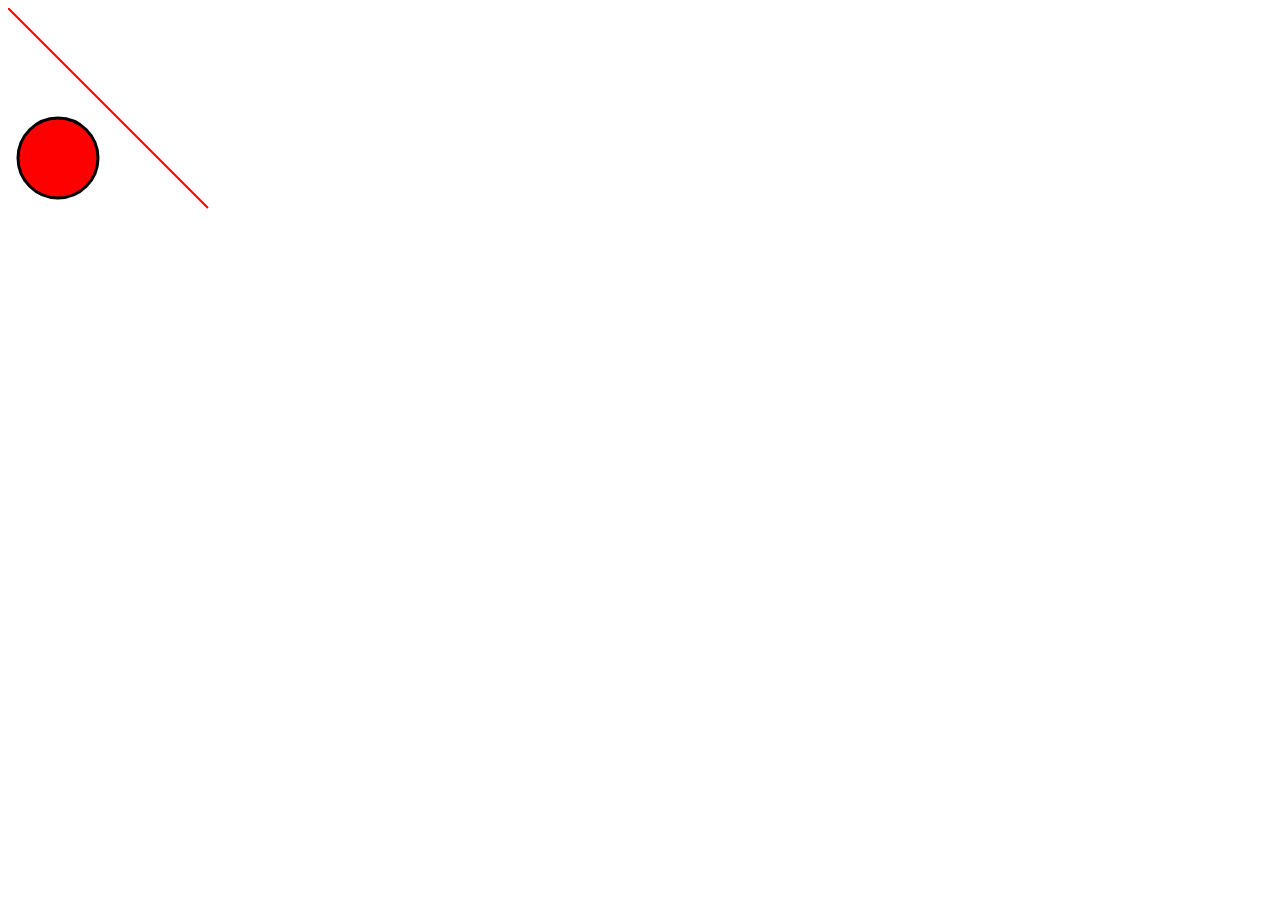
<file: L03/svgLine.html>
<html>
    <head>
        <title>
            SVG Line
        </title>
    </head>
    <body>
        <svg height="210" width="500">
            <line x1="0" y1="0" x2="200" y2="200" style="stroke:rgb(255,0,0);stroke-width:2" />

            <circle cx="50" cy="150" r="40" stroke="black" stroke-width="3" fill="red" />
        </svg>          
    </body>
</html>
</file>
<file: L03/ContactusStyle.css>
*{
    margin: 0;
    outline: none;
    box-sizing: border-box;
}

body{
    background: linear-gradient(115deg, rgb(30, 204, 204) 10%, rgb(7, 214, 159) 90%);
    background-size: cover;
    background-repeat: no-;
}


.form-container{
    position:absolute;
    top:18%;
    left:20%;
    background: white;
    width: 60%;
    max-width: 60%;
    padding: 25px 40px 10px 40px;
    background: rgb(255, 255, 255, 0.2);
    border: 1px solid rgb(255, 255, 255, 0.4);
    border-right: 1px solid rgb(255, 255, 255, 0.2);
    border-bottom: 1px solid rgb(255, 255, 255, 0.2);
    box-shadow: 0px 5px 45px rgb(0, 0, 0, 0.1);
    backdrop-filter: blur(2px);
}

.form-container .text{
    font-size: 35px;
    font-weight: 600;
    text-align: center;
    color: white;
}

.form-container form{
    padding: 30px 0 0 0 0;
}

.form-container form .form-row{
    display: flex;
    margin: 32px 0;
}

.form .form-row .input-data{
    width: 100%;
    height: 40px;
    margin: 0 20px;
    position: relative;
}

form .form-row .textarea{
    height: 70px;
}

.contact-form{
    text-align: center;
}

.input-data{
    margin:-2px 25px;
    width:300px;
    padding: 5px;
}

.input-data input{
    background: rgb(255, 255, 255, 0.1);
    border: 1px solid rgb(255, 255, 255, 0.4);
    border-right: 1px solid rgb(255, 255, 255, 0.2);
    border-bottom: 1px solid rgb(255, 255, 255, 0.2);
    box-shadow: 0px 5px 45px rgb(0, 0, 0, 0.1);
    backdrop-filter: blur(2px);
}

.input-data input, .textarea textarea{
    display:block;
    height: 100%;
    width: 100%;
    border: none;
    font-size: 17px;
    border-bottom: 2px solid rgb(0, 0, 0, 0.12);
}

.input-data label{
    bottom: 10px;
    font-size: 16px;
    pointer-events: none;
    transition: all 0.3 ease;
    margin-left: 10px;
    color: white;
}

.input-data input:valid ~ label,
.textarea textarea:valid ~ label,
.input-data input:focus ~ label,
.textarea textarea:focus ~ label{
    transform: translateY(-30px);
    color: white;
    font-weight: 300;
    font-size: 14px;
}

.textarea textarea{
    resize: none;
    width:100%;
    padding-top: 10px;
    background: rgb(255, 255, 255, 0.1);
    border: 1px solid rgb(255, 255, 255, 0.4);
    border-right: 1px solid rgb(255, 255, 255, 0.2);
    border-bottom: 1px solid rgb(255, 255, 255, 0.2);
    box-shadow: 0px 5px 45px rgb(0, 0, 0, 0.1);
    backdrop-filter: blur(2px);
}

.textarea{
    width:100%;
}

.textarea label{
    width: 100%;
    bottom: 40px;
    margin-left: 10px;
    color: white;
}

.input-data .underlined{
    position: absolute;
    bottom: 0;
    height: 2px;
}

.submit-btn{
    margin:20px auto;
}

.input-data input:valid ~ .underlined::before,
.underlined::after,
.textarea textarea:valid ~ .underlined::before,
.underlined::after,
.input-data input:focus ~ .underlined::before,
.underlined::after,
.textarea textarea:focus ~ .underlined::before,
.underlined:after{
    transform: scaleX(1);
}

.submit-btn .input-data{
    height: 45px!important;
    width: 25%!important;
    overflow: hidden;
    margin:0 auto;
}

.submit-btn .input-data:hover .inner{
    left: 0;
}

.submit-btn .input-data input{
    position: relative;
    z-index: 2;
    background: none;
    border: none;
    color: white;
    font-size: 17px;
    font-weight: 500;
    text-transform: lowercase;
    letter-spacing: 1px;
    cursor: pointer;
    transition:0.5s;
}

.submit-btn .input-data input:hover{
    z-index: 2;
    border: 1px solid pink;
    color: pink;
    font-size: 17px;
    font-weight: 700;
    text-transform: uppercase;
    letter-spacing: 2px;
}

.submit-btn .input-data .inner{
    position: absolute;
    left: -100%;
    background: rgb(255, 255, 255, 0.1);
    border: 1px solid rgb(255, 255, 255, 0.4);
    border-right: 1px solid rgb(255, 255, 255, 0.2);
    border-bottom: 1px solid rgb(255, 255, 255, 0.2);
    box-shadow: 0px 5px 45px rgb(0, 0, 0, 0.1);
    backdrop-filter: blur(2px);
    transition: all 0.3s;
}

@media (max-width: 700px){
    .form-container .text{
        font-size: 30px;
    }
    .form-container form{
        padding: 10px 0 0 0 0;
    }
    .form-container form .form-row{
        display: block;
    }
    form .form-row .input-data{
        margin: 35px 0!important;
    }
    .submit-btn .input-data{
        width: 40%!important;
    }
} 

.row{
    display:block;
    position:absolute;
    bottom:10%;
    text-align: center;
    width: 100%;
}

input, textarea {
    margin-right: 8;
    border-radius: 10px;
    box-shadow:  inset 2px 2px 5px rgb(186, 190, 204), inset -5px -5px 10px white;
    width: 100%;
    box-sizing: border-box;
    transition: all 0.2s ease-in-out;
    appearance: none;
    -webkit-appearance: none;
    padding: 0px 10px;
}

input:focus, textarea:focus{
    box-shadow:  inset 1px 1px 2px rgb(186, 190, 204), 
    inset -1px -1px 2px white;
}

input::placeholder, textarea::placeholder{
    font-size: 15px;
    color: rgba(255, 255, 255, 0.6);
    margin-left: 5px;
}

input:focus::placeholder, textarea:focus::placeholder{
    opacity: 0%;
}

.footer-distributed{
    position: absolute !important;
}

@media only screen and (max-width: 1024px){
    .form-container .text {
        font-size: 30px;
    }
    .form-container form .form-row {
        margin: 20px 0px;
    }
    p{
        font-size: 13px !important;
    }
    .detials{
        padding: 20px 10px;
    }
}
</file>
<file: L03/style.css>
header {
    position: absolute;
    top: 0px;
}

.navbar {
    width: 100%;
    text-align: right;
    padding: 40px 0px;
    position: fixed;
    background: linear-gradient(rgba(0, 0, 0, 0.8), rgba(0, 0, 0, 0.5), rgba(0, 0, 0, 0));
    z-index: 1
}

.navbar a {
    text-decoration: none;
    padding: 0px 30px;
    color: white;
    border-radius: 10px;
    font-family: sans-serif;
    z-index: 2;
}

.navbar a:hover {
    color: pink;
    transition: 0.3s;
}

.droptext {
    color: white;
    font-size: 16px;
    padding: 0px 0px 10px 0px;
    border-radius: 10px;
    font-family: sans-serif;
}

.droptext:hover {
    color: pink;
    font-size: 16px;
    border-radius: 10px;
    font-family: sans-serif;
}

.dropdown {
    position: relative;
    display: inline-block;
}

.dropdown-content {
    display: none;
    transition: display 1s ease-in;
    position: absolute;
    background: linear-gradient(rgba(0, 0, 0, 0.6), rgba(0, 0, 0, 0.8));
    min-width: 160px;
    border-radius: 10px;
    box-shadow: 0px 8px 16px 0px rgba(0, 0, 0, 0.8);
    z-index: 1;
}

.dropdown-content a {
    color: white;
    text-align: center;
    padding: 13px 20px;
    margin: 5px;
    text-decoration: none;
    display: block;
}

.dropdown-content a:hover {
    transition: 0.5s;
    background-color: #fff;
}

.dropdown:hover .dropdown-content {
    display: block;
}

.currentpage {
    text-decoration: underline !important;
    color: pink !important;
    opacity: 80%;
}

.logo {
    width: 80px;
    top: 30px;
    left: 50px;
    z-index: 100;
    position: fixed;
}

@keyframes logo {
    0% {
        transform: rotate(0deg);
    }

    25% {
        transform: rotate(10deg);
    }

    50% {
        transform: rotate(0eg);
    }

    75% {
        transform: rotate(-10deg);
    }

    100% {
        transform: rotate(0deg);
    }
}

.logo:hover {
    animation: logo 2s linear 0.5s infinite alternate;
}

@keyframes st3 {
    0% {
        transform: rotate(0deg);
    }

    25% {
        transform: rotate(-1deg);
    }

    50% {
        transform: rotate(-1deg);
    }

    75% {
        transform: rotate(-1deg);
    }

    100% {
        transform: rotate(0deg);
    }
}

.st3:hover {
    animation: logo 2s linear 0s infinite alternate;
}

.article-content {
    font-family: 'Gill Sans', 'Gill Sans MT', Calibri, 'Trebuchet MS', sans-serif;
    font-size: 15px;
    font-weight: 100px;
    color: white;
    padding: 10px;
    height: 100px;
}

body {
    margin: 0;
}

.bgvideo {
    position: fixed;
    z-index: -1;
    width: 100%;
    right: 0;
    top: 0;
}

main {
    position: relative;
    margin-top: 50px;
    width: 100%;
    text-align: center;
}

section {
    margin:0 auto;
}

.art {
    display: inline-block;
    width: 20%;
    margin: 0px 30px;
    transition: 0.3s;
}

.art-box {
    padding: 15px 15px 0px 15px;
    box-shadow: 0px 4px 6px 0px rgba(0, 0, 0, 0.6);
    ;
}

.art-box:hover {
    box-shadow: 0 8px 16px 0 rgba(0, 0, 0, 1);
    background: linear-gradient(rgba(0, 0, 0, 0), rgba(255, 129, 129, 0.8))
}

.articleimg {
    width: 100%;
}

.articleimg:hover {
    filter: sepia(50%);

}

.imgtitle {
    position: relative;
    margin-top: -40px;
    color: white;
    width: 100%;
    padding: 10px 0px;
    background: linear-gradient(rgba(0, 0, 0, 0), rgba(255, 129, 129, 0.8))
}

.banner {
    text-align: center;
    margin-top: 120px;
    position: relative;
    width: 100%;
    font-size: 25px;
    background: linear-gradient(90deg, rgba(0, 0, 0, 0), rgba(255, 255, 255, 0.6), rgba(0, 0, 0, 0))
}

.effect {
    letter-spacing: 4px;
    font-size: 40px;
    text-shadow: rgb(255, 166, 166) 0 0, rgb(0, 255, 255) 0 0;
    transition: text-shadow 200ms;
}

.effect:hover {
    text-shadow: rgb(255, 166, 166) -5px 0, rgb(0, 255, 255) 5px 0;
}



.btnview {
    margin-top: 30px;
    opacity: 80%;
    border: 0;
    line-height: 2.5;
    width: 100%;
    padding: 0px 30px 0px 30px;
    font-size: 1rem;
    text-align: center;
    color: rgba(255, 192, 203, 0.2);
    text-shadow: 1px 1px 1px #000;
    border-radius: 10px;
    background-color: rgba(255, 255, 255, 0.4);
    background-image: linear-gradient(to top left,
            rgba(0, 0, 0, 0.2),
            rgba(0, 0, 0, 0.2) 10%,
            rgba(0, 0, 0, 0));
    box-shadow: inset 2px 2px 3px rgba(255, 255, 255, .6),
        inset -2px -2px 3px rgba(0, 0, 0, .6);
    transition: 0.2s;
}

.btnview:hover {
    background-color: rgba(210, 192, 203, 0.2);
    color: white;
    opacity: 80%;
}

.btnview:active {
    box-shadow: inset 2px 2px 3px rgba(186, 190, 204), inset -2px -2px 3px white;
}

.view {
    margin-top: -15px;
}


.footer-distributed {
    margin-top: 80px;
    background-color: rgba(156, 156, 156, 0.1);
    box-shadow: 0 1px 1px 0 rgba(0, 0, 0, 0.12);
    box-sizing: border-box;
    width: 100%;
    text-align: left;
    font: normal 16px sans-serif;
    padding: 10px 50px;
    position: relative;
    bottom: 0px;
}

.footer-distributed .footer-left p {
    color: #292c2f;
    font-size: 14px;
    margin: 0;
}

.footer-distributed p.footer-links {
    font-size: 15px;
    font-weight: bold;
    color: #ffffff;
    margin-top: 0px;
    padding: 0;
    transition: ease .25s;
}

.footer-distributed p.footer-links a {
    display: inline-block;
    line-height: 1.8;
    text-decoration: none;
    color: inherit;
    transition: ease .25s;
}

.footer-distributed .footer-links a:before {
    content: ".";
    font-size: 20px;
    left: 0;
    color: #fff;
    display: inline-block;
    padding-right: 5px;
}

.footer-distributed .footer-links .link-1:before {
    content: none;
}

.footer-distributed .footer-right {
    float: right;
    margin-top: 6px;
    max-width: 180px;
}

.footer-distributed .footer-right a {
    display: inline-block;
    width: 35px;
    height: 35px;
    background-color: #33383b;
    border-radius: 2px;
    font-size: 20px;
    color: #ffffff;
    text-align: center;
    line-height: 35px;
    margin-left: 3px;
    transition: all .25s;
}

.footer-distributed .footer-right a:hover {
    transform: scale(1.1);
    -webkit-transform: scale(1.1);
}

.footer-distributed p.footer-links a:hover {
    text-decoration: underline;
}

.dark-theme {
    background: linear-gradient(45deg, rgba(74, 74, 74, 0.4) 70%, rgba(132, 132, 132, 0.2) 10%);
    color: white;
}

@media (max-width: 600px) {

    .footer-distributed .footer-left,
    .footer-distributed .footer-right {
        text-align: center;
    }

    .footer-distributed .footer-right {
        float: none;
        margin: 0 auto 20px;
    }

    .footer-distributed .footer-left p.footer-links {
        line-height: 1.8;
    }
}

.fa {
    padding: 7px;
}

@media only screen and (max-width: 1024px) {
    .imgtitle {
        font-size: 1.8vw;
        background: none;
    }

    .art {
        width: 25%;
    }
}


@media only screen and (max-width: 768px) {
    .imgtitle {
        font-size: 2.3vw;
    }

    .article-content {
        color: black !important;
    }

    body {
        background-color: lightblue;
    }

    .banner {
        margin-top: 20%;
    }

    .art {
        display: block;
        width: 60%;
        margin: 0px auto;

    }

    .footer-distributed {
        position: relative;

    }
}


@media only screen and (max-width: 320px) {

    .art {
        display: block;
        width: 80%;
        margin: 0px auto;
    }

    .bgvideo {
        display: none;
    }

    body {
        background: linear-gradient(45deg, rgb(255, 216, 223) 10%, rgb(227, 248, 255)90%);
        width: 100%;
    }

    .art-box{
        padding: 10px;
    }

    .art-box:hover {
        display: none;
    }

    .articleimg {
        margin: 0 0 2vw;
        width: 80%;
    }

    .articleimg:hover {
        display: none;

    }

    .banner, .effect{
        font-size: 2vw;
    }

    .logo {
        width: 22.22px;
        top: 30px;
        left: 50px;
        z-index: 100;
        position: fixed;
    }

    .navbar {
        width: 100%;
        text-align: right;
        padding: 20px 0px;
        position: fixed;
        background: linear-gradient(rgba(0, 0, 0, 0.8), rgba(0, 0, 0, 0.5), rgba(0, 0, 0, 0));
        z-index: 1
    }

    .navbar a{
        font-size: 2vw;
    }

    .article-content, .btnview{
        font-size: 2vw;
    }

    .btnview{
        margin-top: 20px;
    }

    .article-content{
        height: 10px;
    }

    a{
        font-size: 2vw;
    }

    p{
        font-size: 2vw !important;
    }

    


}
</file>
<file: L03/CruisesStyle.css>
.banner {
    position: absolute !important;
    width: 100%;
    top: 10%;
}

main {
    position: initial !important;
    background: linear-gradient(rgb(255, 192, 203, 0), rgb(255, 192, 203, 0.2), rgb(255, 192, 203, 0));
}

.top-banner-spacing{
    padding-top:100px;
}

.carousel {
    overflow: hidden;
    width: 100%;
    padding: 0px;
    position: block;
    left: 0;
    top: 0;

}

.panes{
    padding-left: 0px;
    margin:0;
    list-style:none;
    position:relative;
    width:500%;
    overflow:hidden; 
     
    -webkit-animation:carousel 30s infinite;
       -moz-animation:carousel 30s infinite;
            animation:carousel 30s infinite;
}

.panes > li{
    position: relative;
    float: left;
    width: 20%;
}

.panes > li > a {
    display: block;
}

.carousel img {
    display: block;
    width: 100%;
    max-width: 100%;
}

@-moz-keyframes carousel {
    0%    { left:0; }
    11%   { left:0; }
    12.5% { left:-100%; }
    23.5% { left:-100%; }
    25%   { left:-200%; }
    36%   { left:-200%; }
    37.5% { left:-300%; }
    48.5% { left:-300%; }
    50%   { left:-400%; }
    61%   { left:-400%; }
    62.5% { left:-300%; }
    73.5% { left:-300%; }
    75%   { left:-200%; }
    86%   { left:-200%; }
    87.5% { left:-100%; }
    98.5% { left:-100%; }
    100%  { left:0; }
}

@-webkit-keyframes carousel {
    0%    { left:0; }
    11%   { left:0; }
    12.5% { left:-100%; }
    23.5% { left:-100%; }
    25%   { left:-200%; }
    36%   { left:-200%; }
    37.5% { left:-300%; }
    48.5% { left:-300%; }
    50%   { left:-400%; }
    61%   { left:-400%; }
    62.5% { left:-300%; }
    73.5% { left:-300%; }
    75%   { left:-200%; }
    86%   { left:-200%; }
    87.5% { left:-100%; }
    98.5% { left:-100%; }
    100%  { left:0; }
}

@keyframes carousel {
    0%    { left:0; }
    11%   { left:0; }
    12.5% { left:-100%; }
    23.5% { left:-100%; }
    25%   { left:-200%; }
    36%   { left:-200%; }
    37.5% { left:-300%; }
    48.5% { left:-300%; }
    50%   { left:-400%; }
    61%   { left:-400%; }
    62.5% { left:-300%; }
    73.5% { left:-300%; }
    75%   { left:-200%; }
    86%   { left:-200%; }
    87.5% { left:-100%; }
    98.5% { left:-100%; }
    100%  { left:0; }
}

footer,.footersection {
    position: initial !important;
}

.img-caribbean {
    background: url("Images/caribbean.png");
}

.img-costa {
    background: url("Images/costa.png");
}

.img-princess {
    background: url("Images/princess.png");
}

.img-norwegian {
    background: url("Images/norwegian.png")
}

.parent {
    width: 40%;
    margin: 10px;
    height: 300px;
    overflow: hidden;
    position: relative;
    display: inline-block;
    cursor: pointer;
    box-shadow: 0 4px 6px 0 rgba(0, 0, 0, 0.6);
    background-color: rgba(255, 192, 203, 0.1);
}

.child {
    width: 100%;
    height: 100%;
    background-position: center;
    background-size: cover;
    transition: 0.5s;
}

.parent:hover .child {
    -webkit-transform: scale(1.3);
    -moz-transform: scale(1.3);
    -o-transform: scale(1.3);
    -ms-transform: scale(1.3);
    transform: scale(1.3);
    transition: 0.5s;
}

.shiptitle {
    text-align: center;
    font-family: sans-serif;
    font-size: 30px;
    color: white;
}

.section-hr {
    width: 80%;
    height: 3px;
    text-align: center;
    background: linear-gradient(rgb(128, 128, 128, 0), rgb(128, 128, 128, 0.8), rgb(128, 128, 128, 0));
    margin: 0 auto;
}

.top-section-space {
    margin-top: 60px;
}

.bottom-title-section-space {
    margin-bottom: 30px;
}

.cruisetitle {
    padding-top: 25px;
    color: black;
}

.artcruise{
    width: 100%;
    padding: 30px 0px 30px 0px;
}

.description{
    width: 85%;
    color: black;
    padding:15px 35px;
}

.cruisebox:hover{
    transition: 0.4s;
    box-shadow: 0 6px 10px 0 rgba(0, 0, 0, 1);
}

.viewtext{
    padding: 20px;
    font-family: 'Gill Sans', 'Gill Sans MT', Calibri, 'Trebuchet MS', sans-serif;
    color: hotpink;
}


.footercontentleft a,
.footercontentright a {
    font-family: 'Gill Sans', 'Gill Sans MT', Calibri, 'Trebuchet MS', sans-serif;
    color: white !important;
    text-decoration: none;
}


.display-inline{
    display: inline-block;
}
</file>
